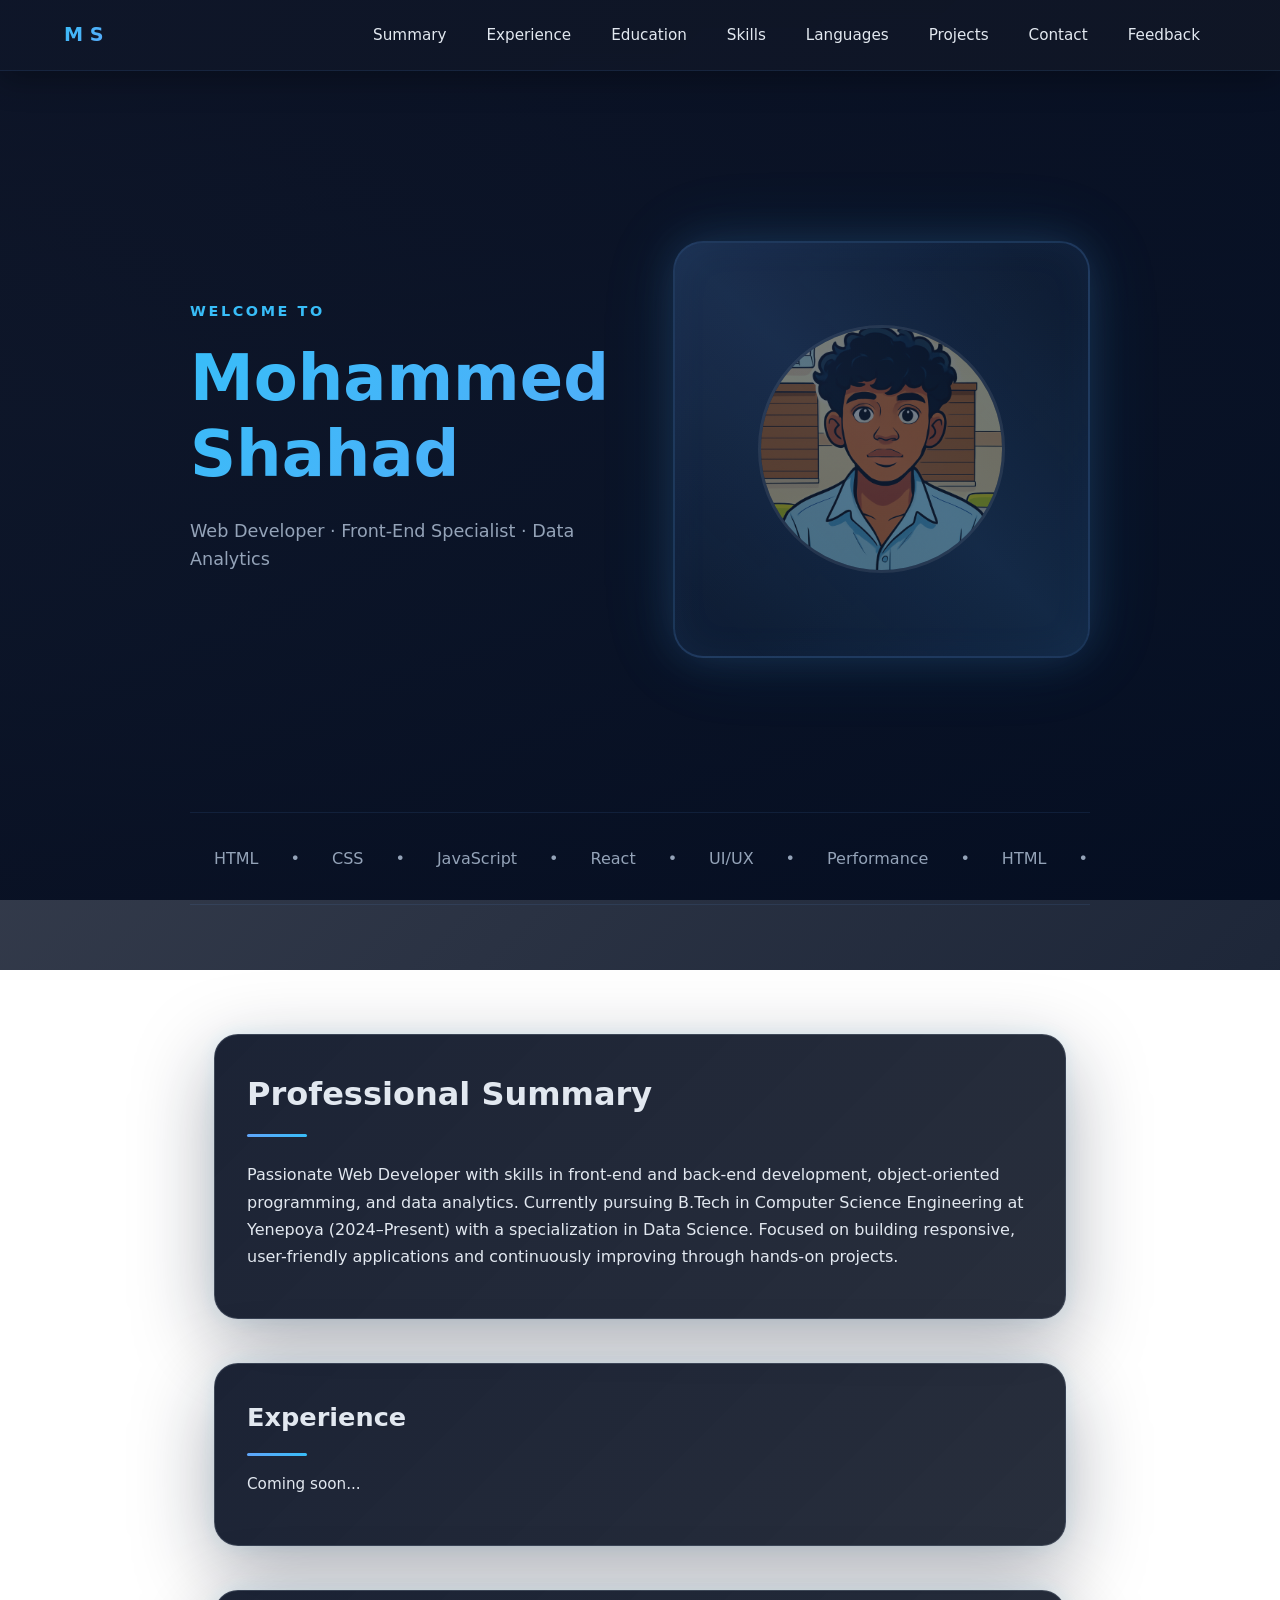
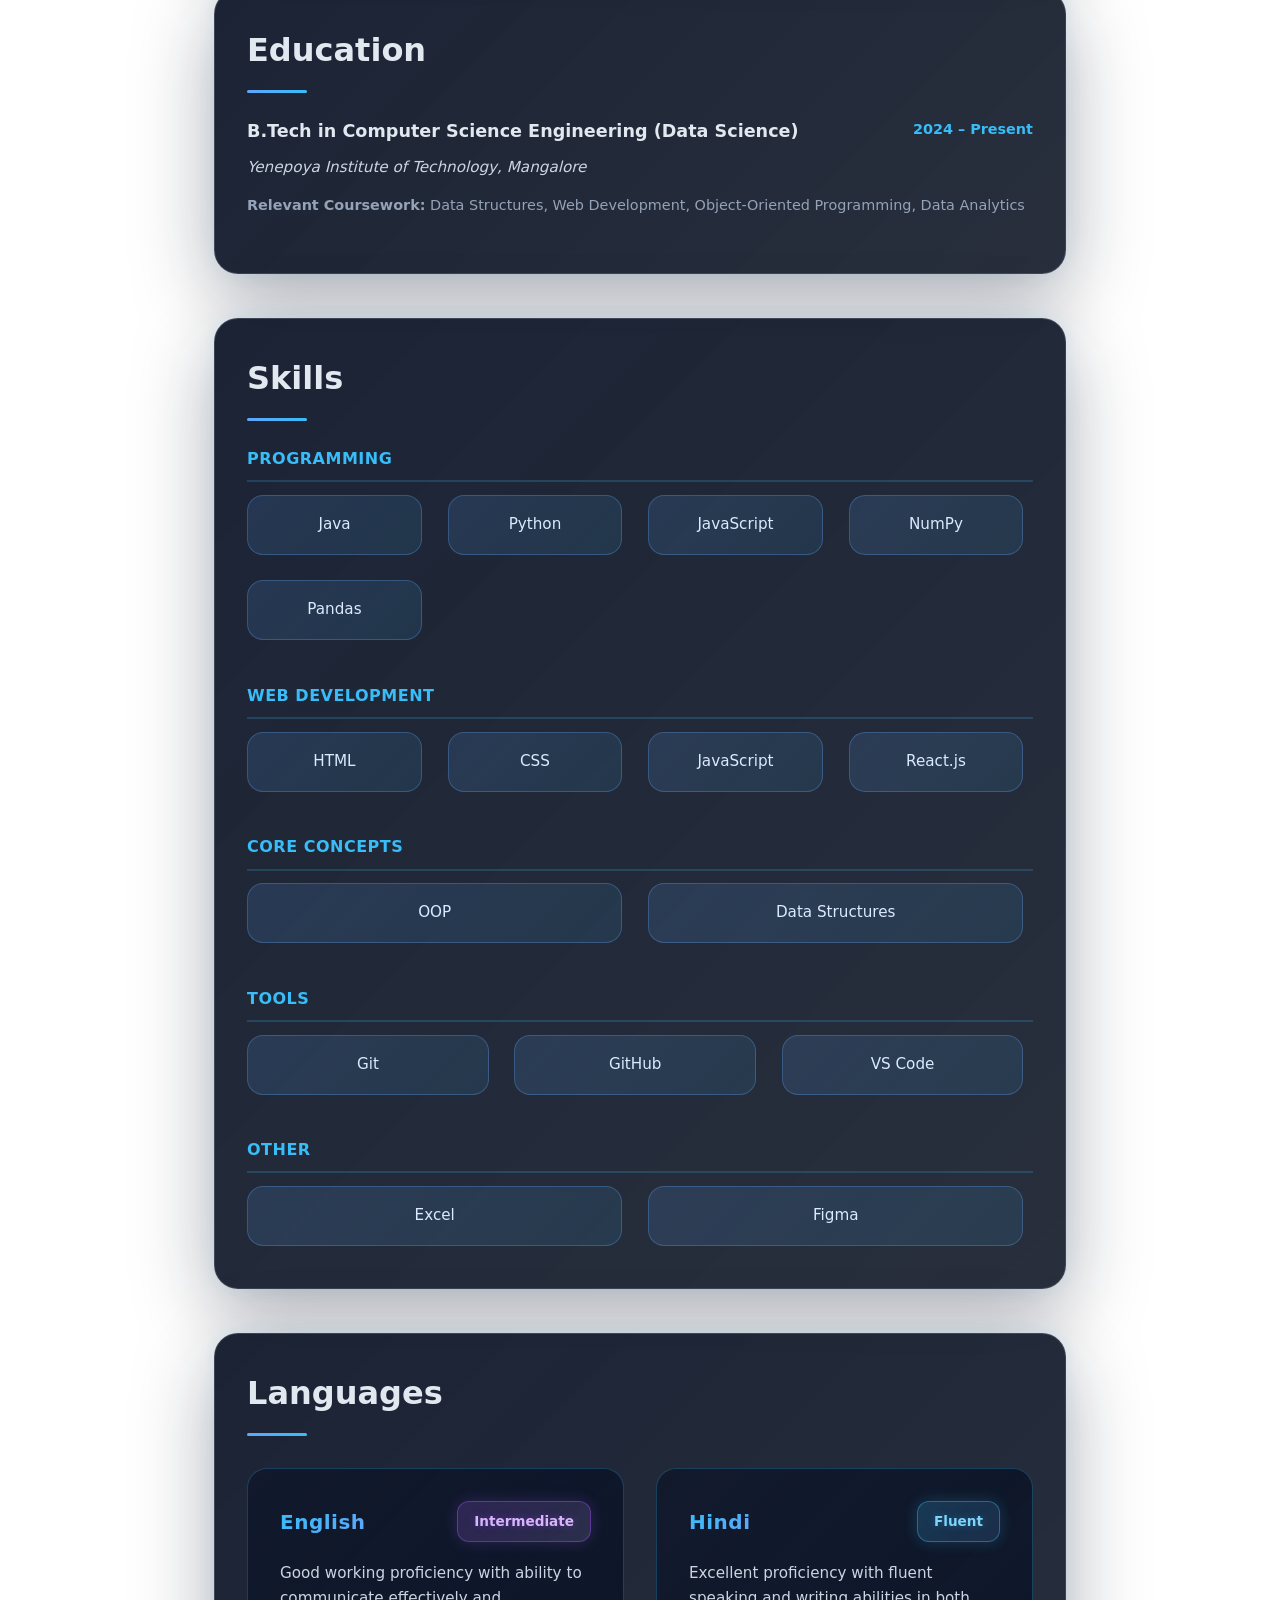
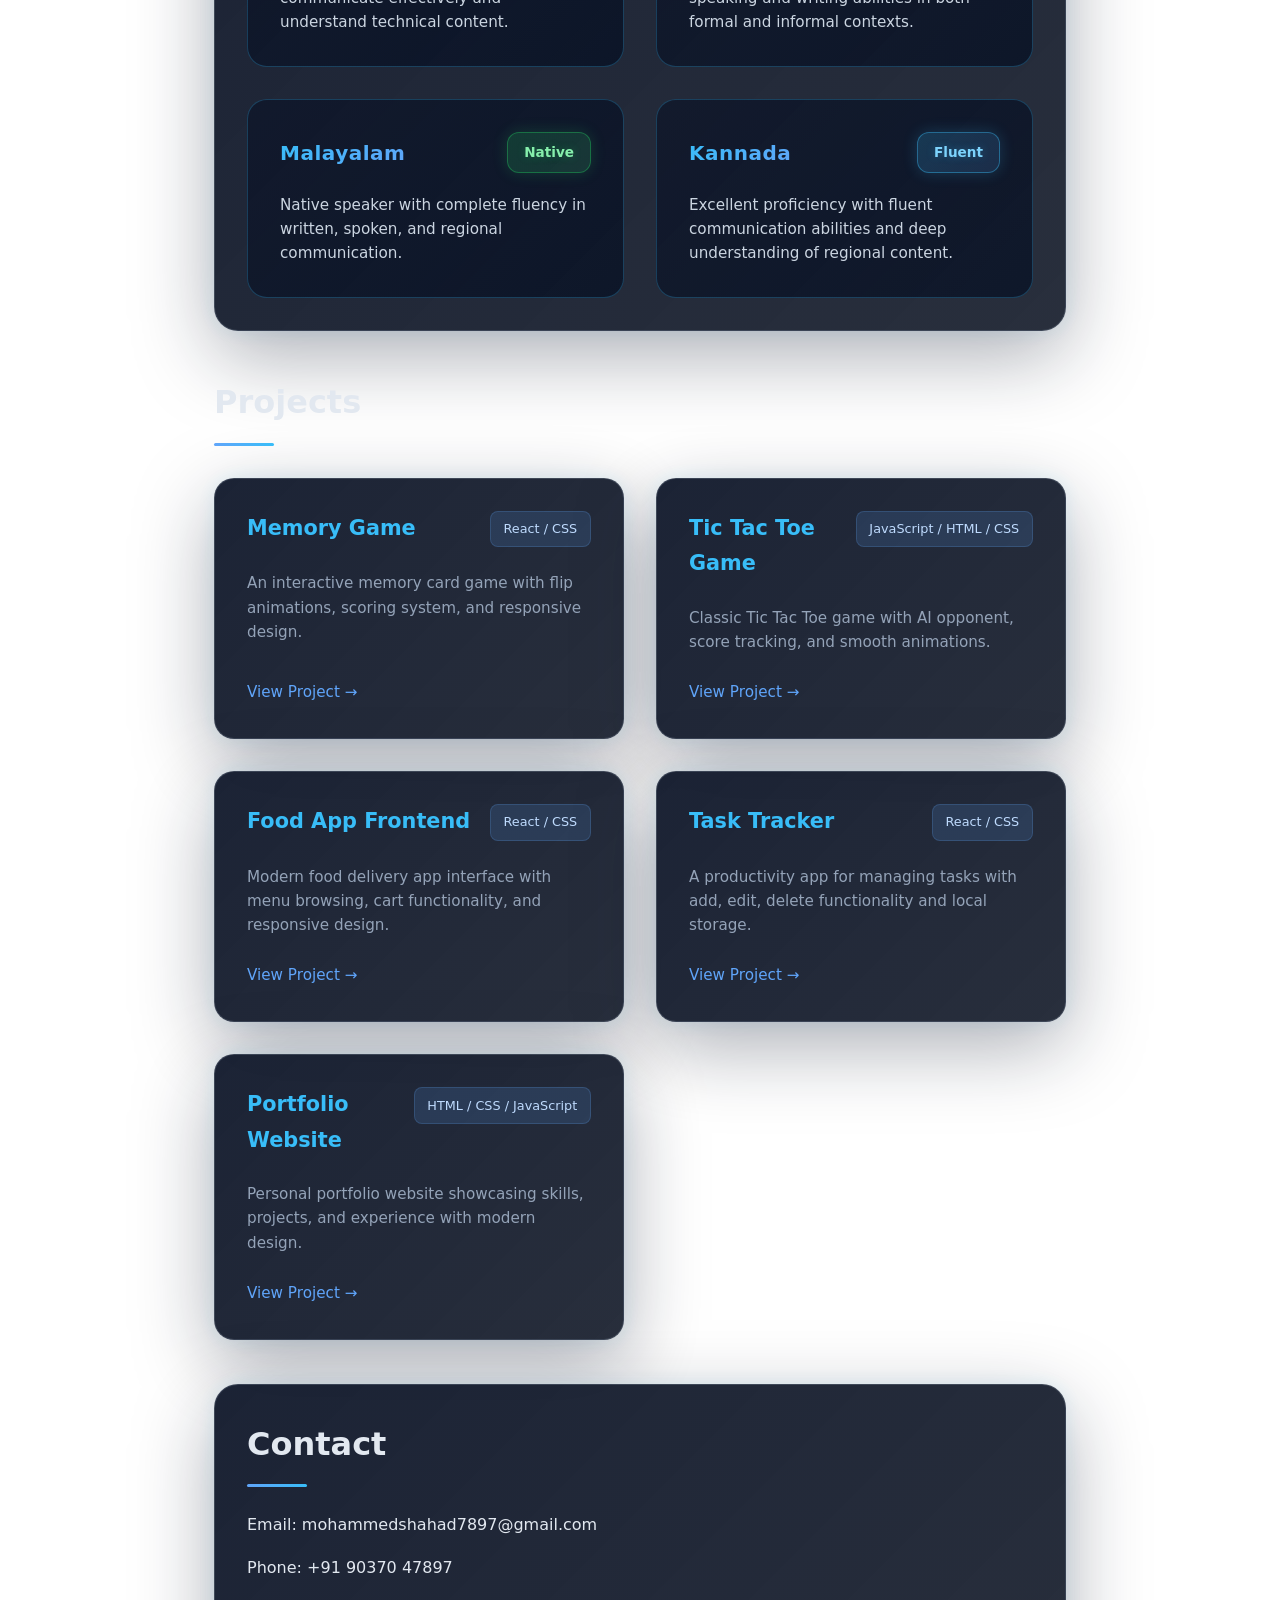
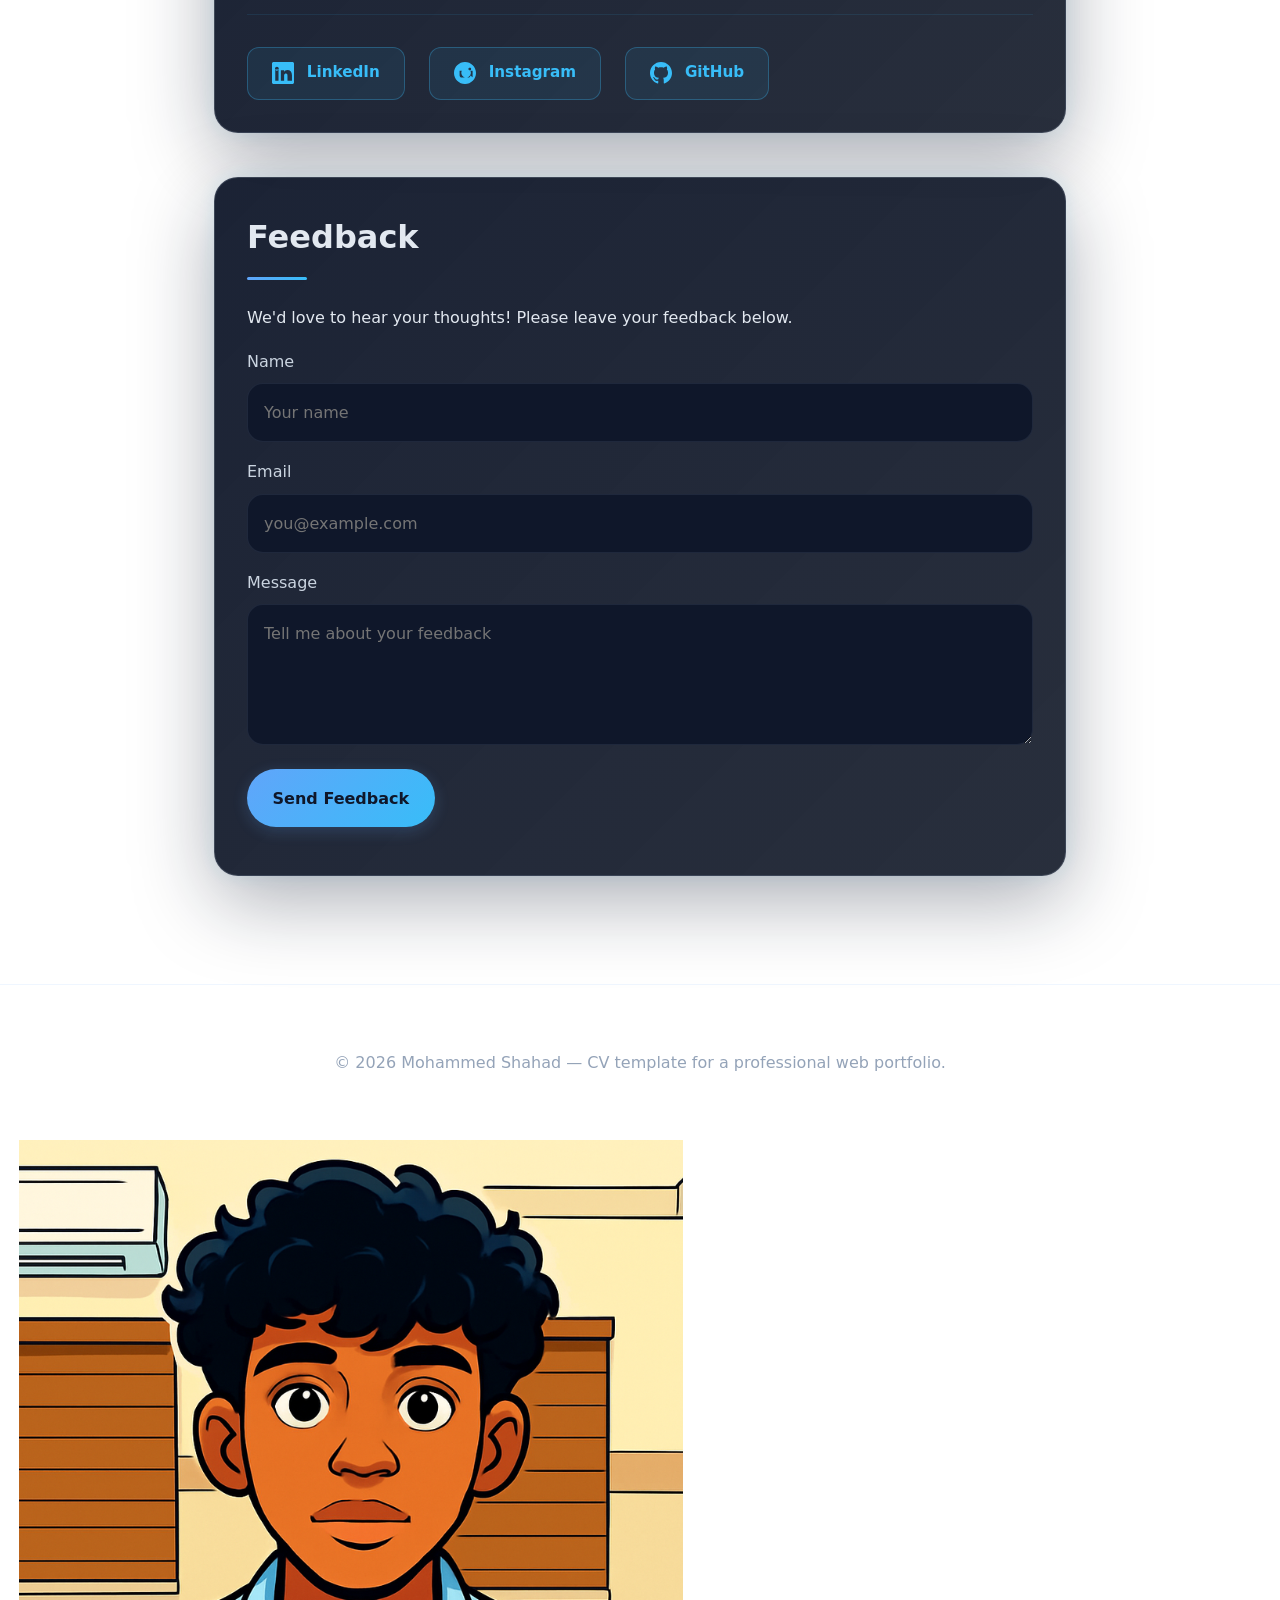
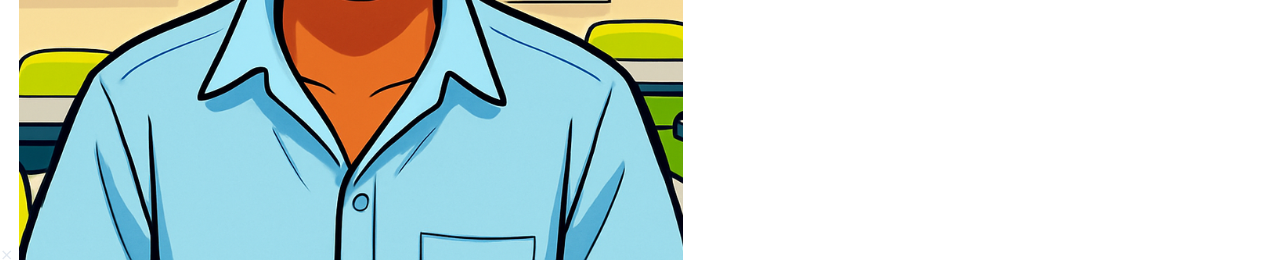
<file: index.html>
<!DOCTYPE html>
<html lang="en">
<head>
  <meta charset="UTF-8" />
  <meta name="viewport" content="width=device-width, initial-scale=1.0" />
  <title>Mohammed Shahad — Portfolio</title>
  <link rel="stylesheet" href="styles.css" />
  <script>
    // Redirect to cv.html immediately
    window.location.href = 'cv.html';
  </script>
</head>
<body>
  <!-- Minimal loading while redirecting -->
  <div style="display: flex; justify-content: center; align-items: center; height: 100vh; background: linear-gradient(135deg, #0f0f23, #1a1a2e); color: #dbeafe; font-family: 'Inter', sans-serif;">
    <div style="text-align: center;">
      <div style="width: 40px; height: 40px; border: 3px solid rgba(96, 165, 250, 0.3); border-top: 3px solid #60a5fa; border-radius: 50%; animation: spin 1s linear infinite; margin: 0 auto 20px;"></div>
      <p>Loading portfolio...</p>
    </div>
  </div>

  <style>
    @keyframes spin {
      0% { transform: rotate(0deg); }
      100% { transform: rotate(360deg); }
    }
  </style>
</body>
</html>
</file>
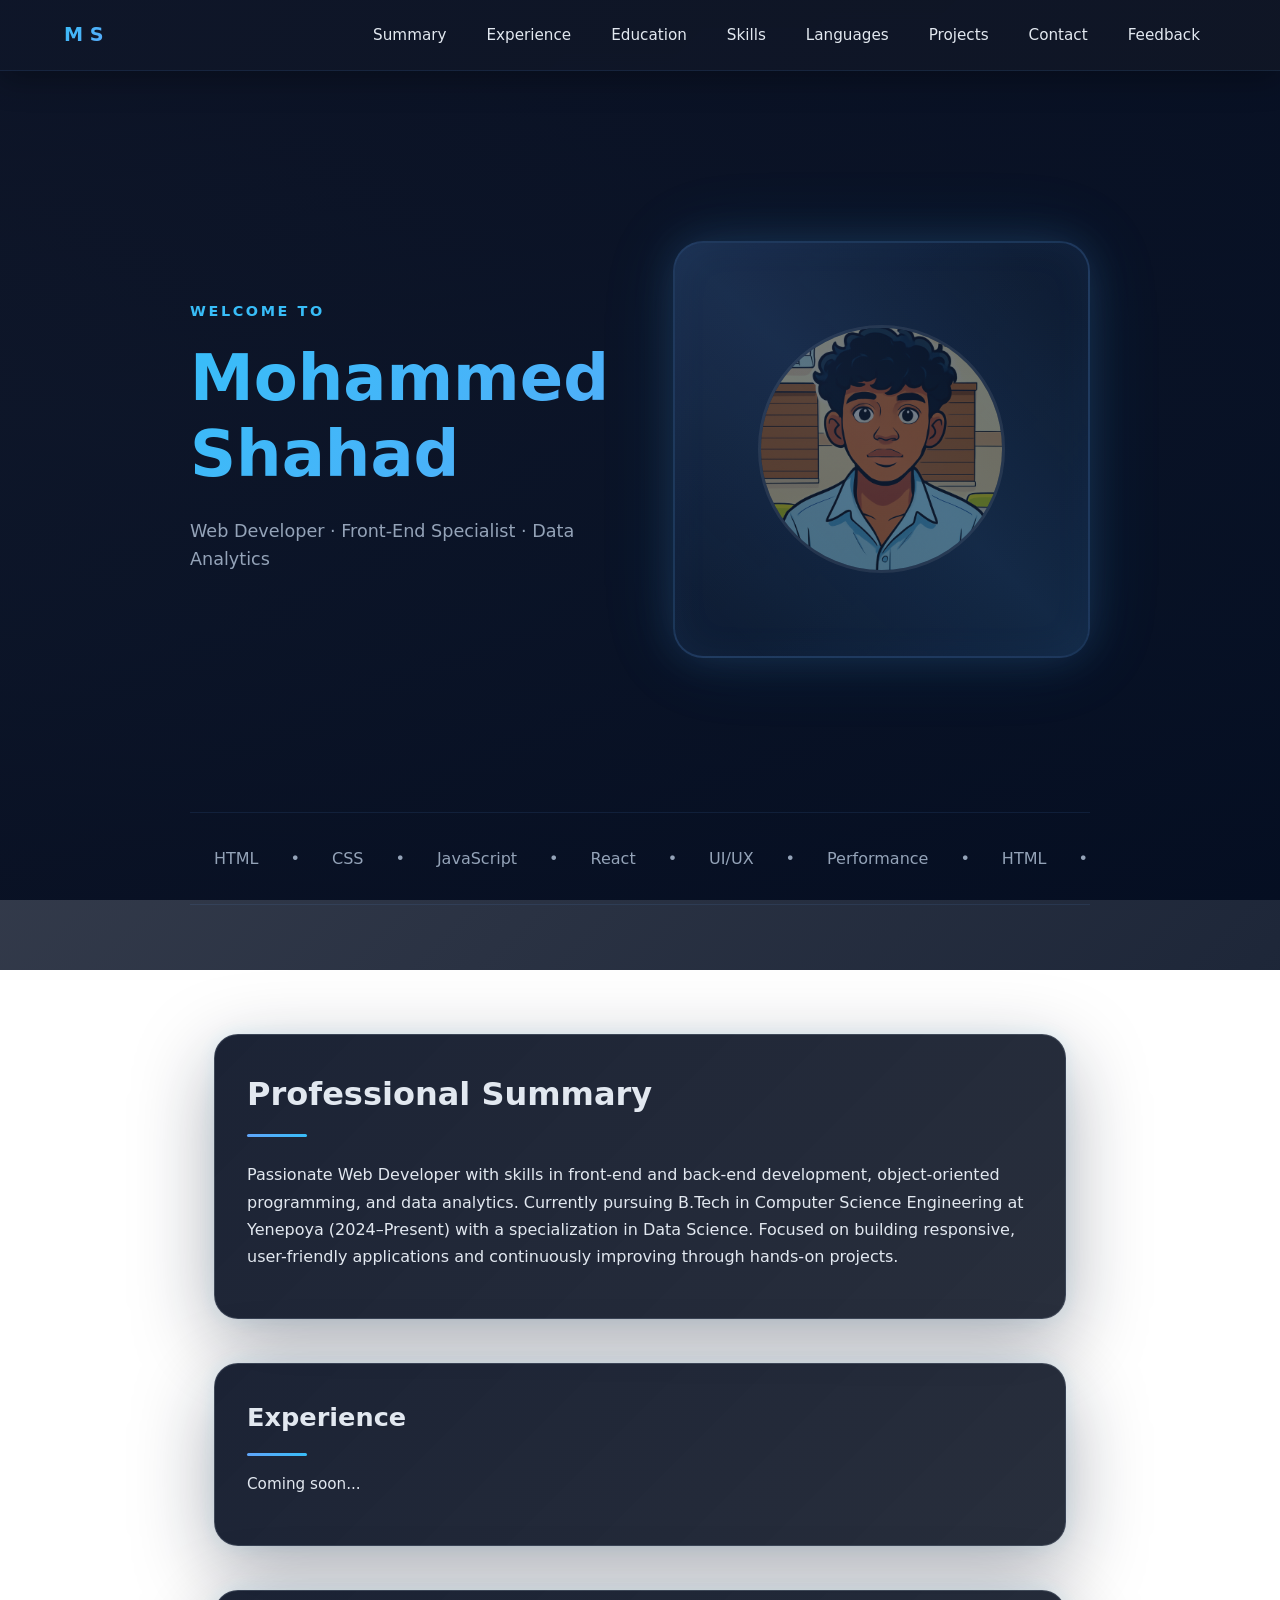
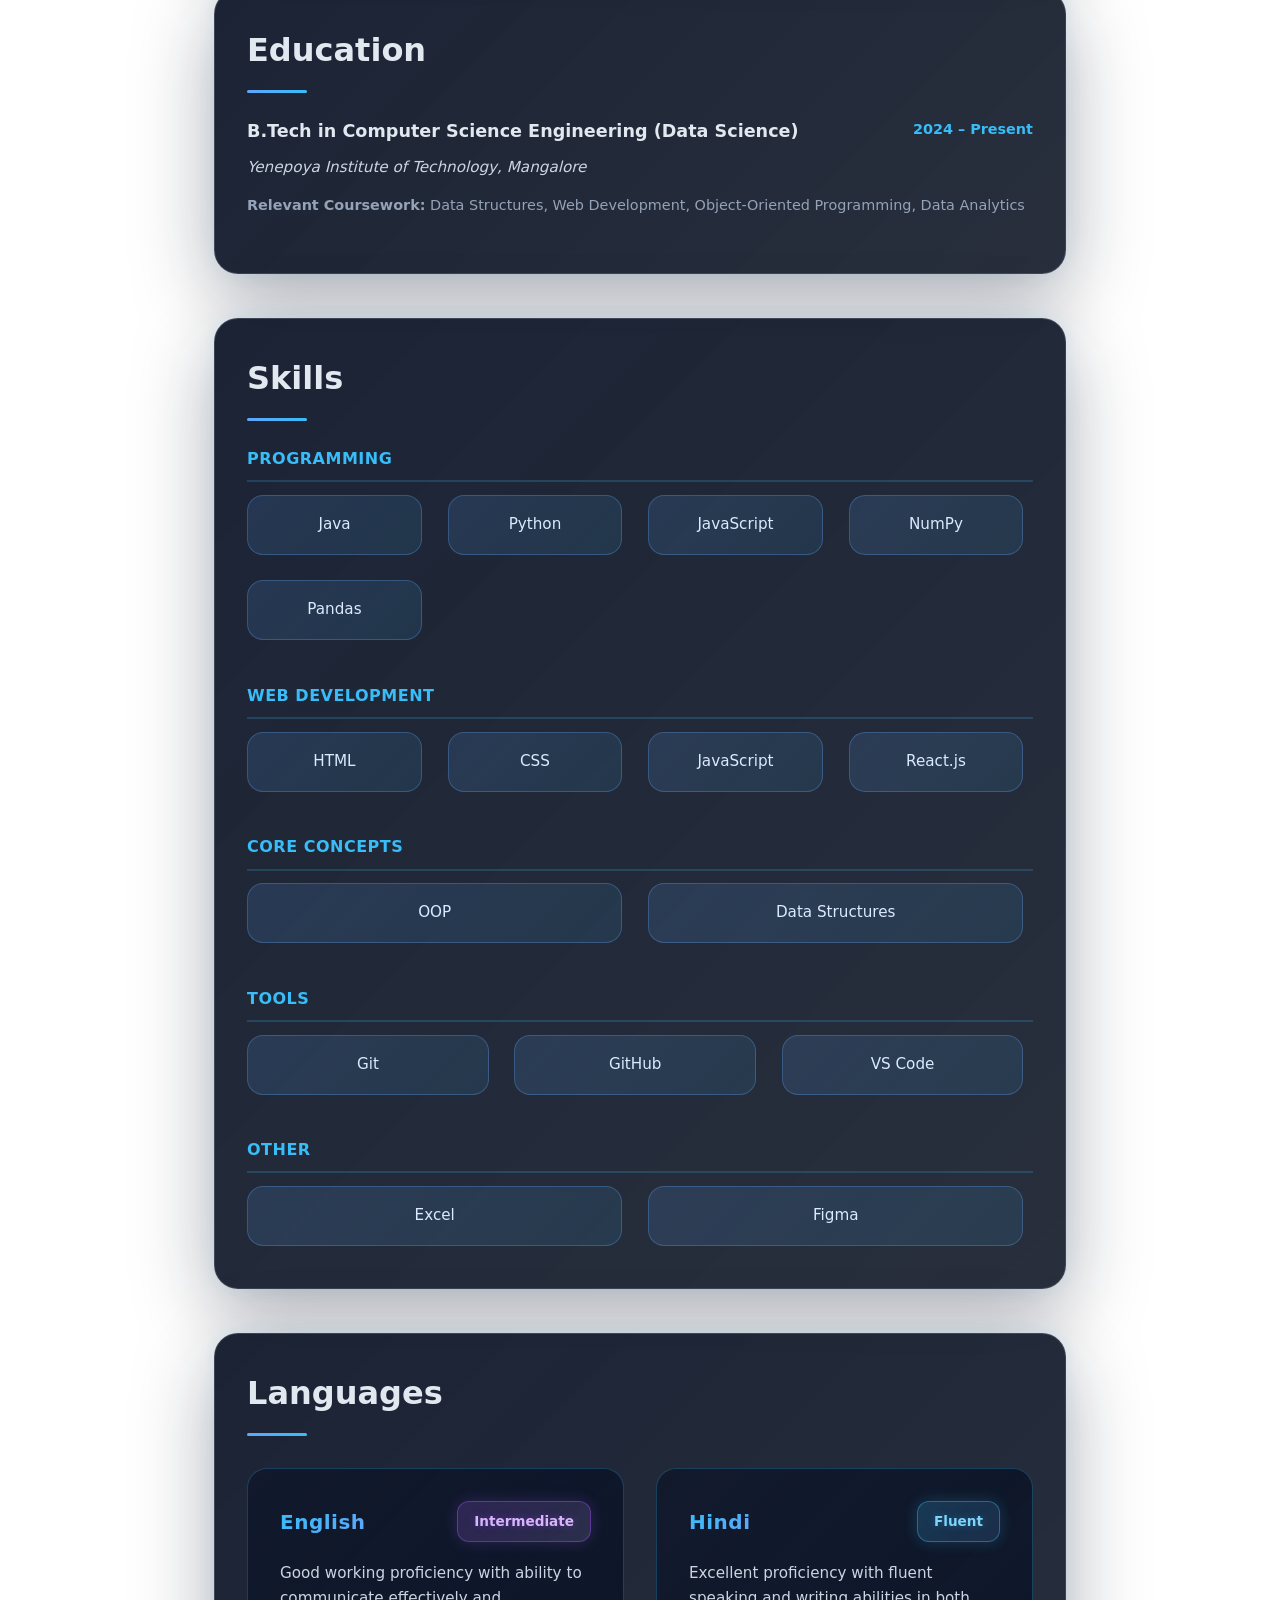
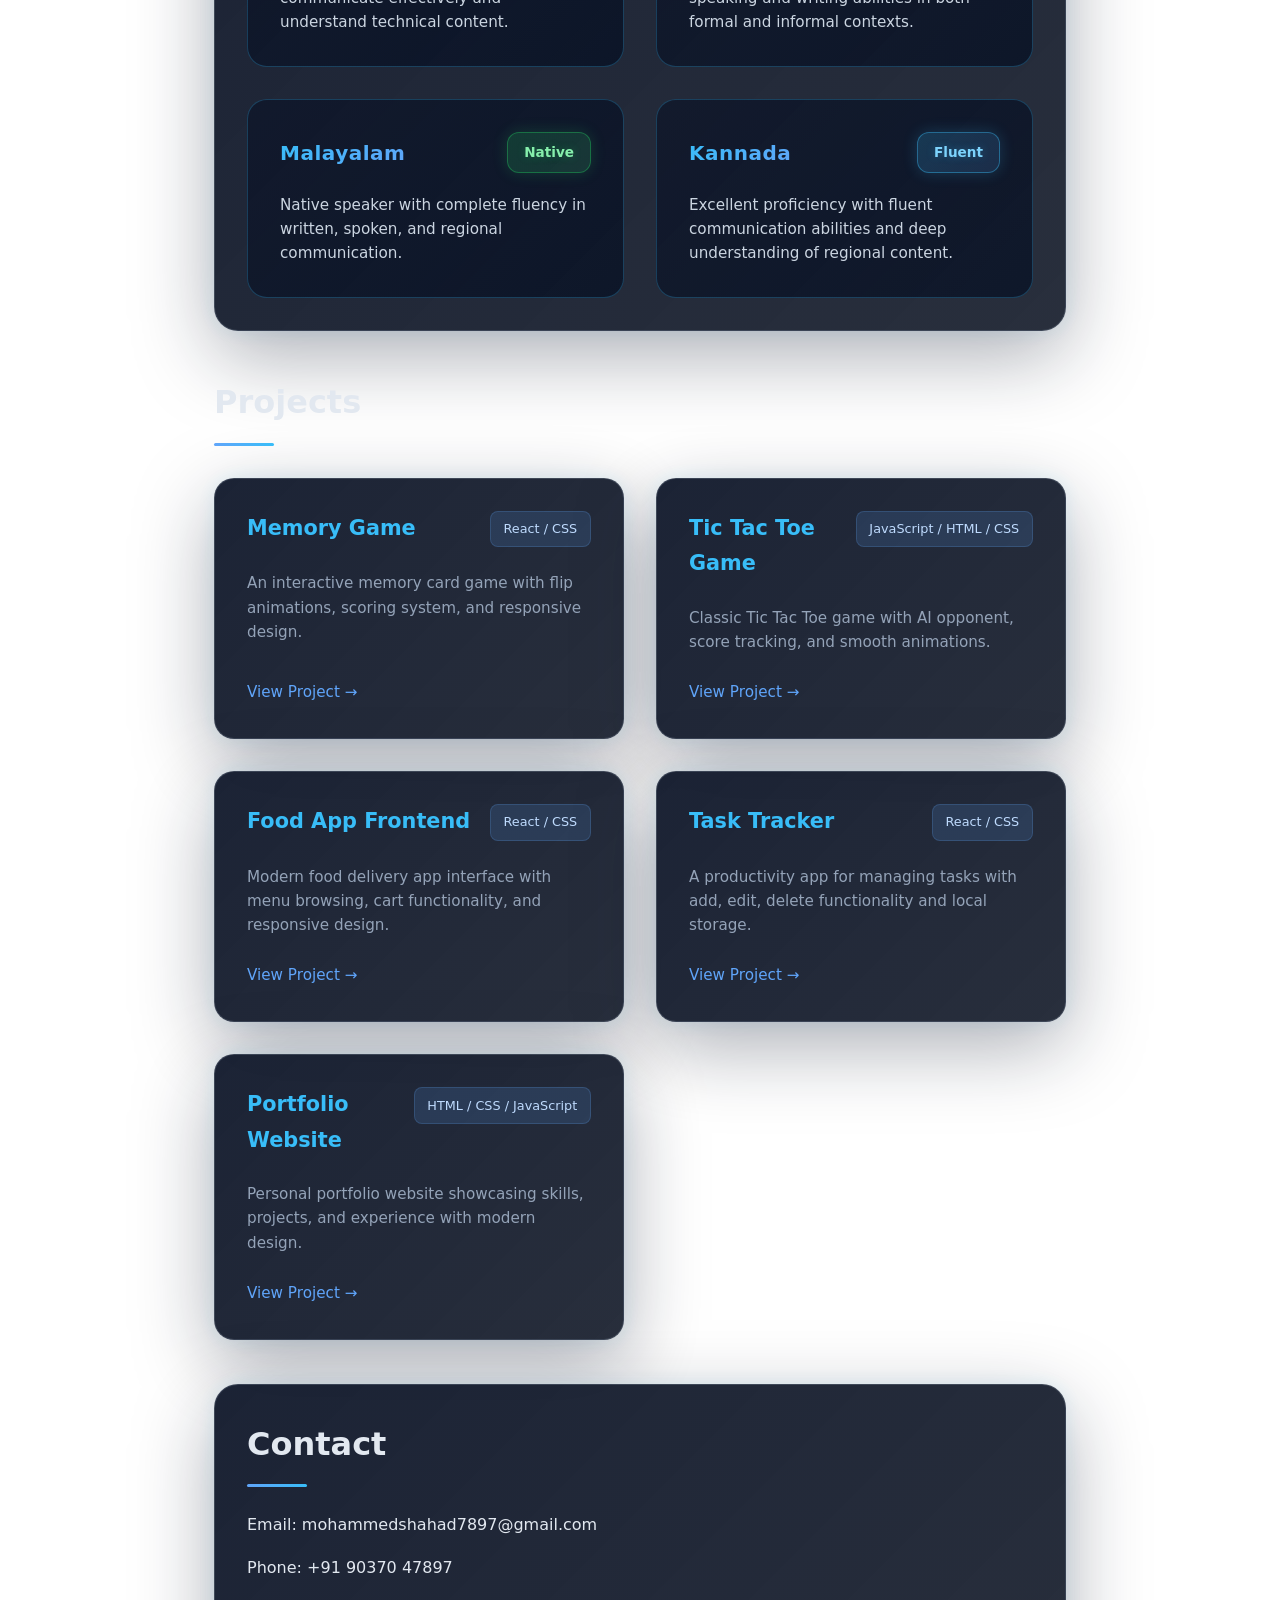
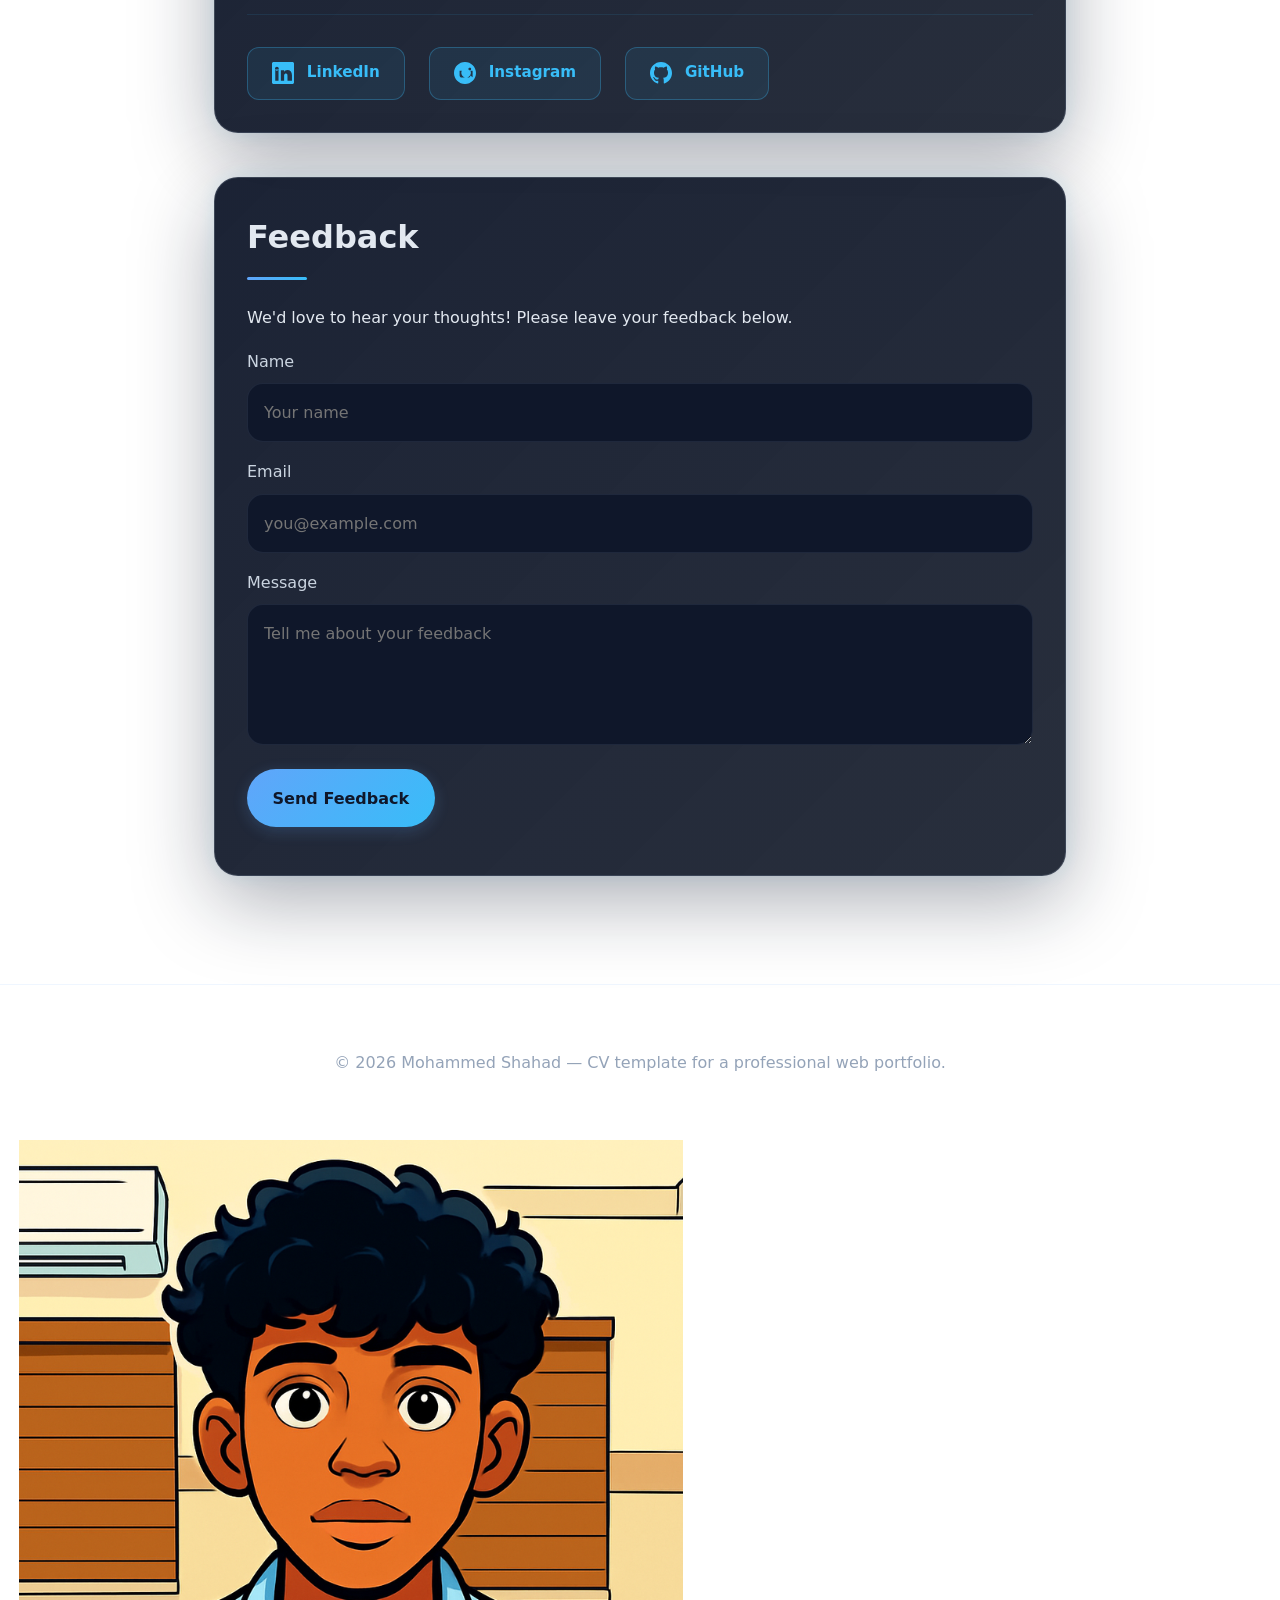
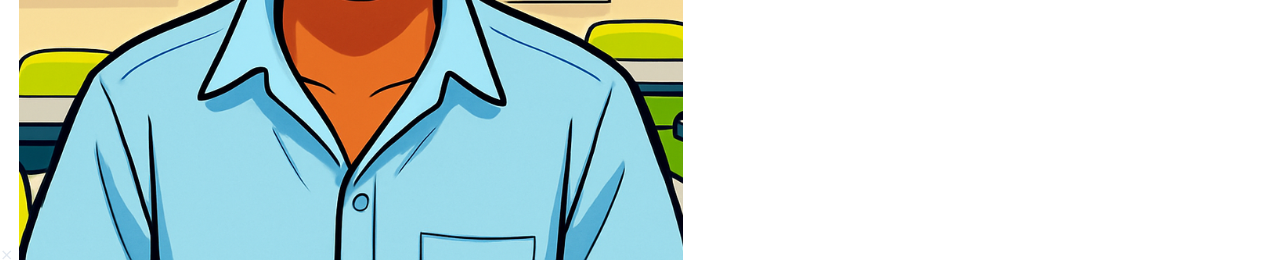
<file: cv.html>
<!DOCTYPE html>
<html lang="en">
<head>
  <meta charset="UTF-8" />
  <meta name="viewport" content="width=device-width, initial-scale=1.0" />
  <title>Mohammed Shahad — CV</title>
  <link rel="stylesheet" href="styles.css" />
</head>
<body>
  <!-- Navigation Bar -->
  <nav class="navbar">
    <div class="navbar-container">
      <div class="navbar-logo">M S</div>
      <button class="navbar-toggle" id="navbarToggle">
        <span></span>
        <span></span>
        <span></span>
      </button>
      <ul class="nav-menu" id="navMenu">
        <li><a href="#summary" class="nav-link">Summary</a></li>
        <li><a href="#experience" class="nav-link">Experience</a></li>
        <li><a href="#education" class="nav-link">Education</a></li>
        <li><a href="#skills" class="nav-link">Skills</a></li>
        <li><a href="#languages" class="nav-link">Languages</a></li>
        <li><a href="#projects" class="nav-link">Projects</a></li>
        <li><a href="#contact" class="nav-link">Contact</a></li>        
        <li><a href="#feedback" class="nav-link">Feedback</a></li>
      </ul>
    </div>
  </nav>

  <!-- Modern Loading Screen -->
  <div id="pageLoader" class="loader-container">
    <!-- Background animated elements -->
    <div class="loader-bg-gradient"></div>
    <div class="floating-shapes">
      <div class="shape shape-1"></div>
      <div class="shape shape-2"></div>
      <div class="shape shape-3"></div>
    </div>

    <!-- Main loader content split layout -->
    <div class="loader-content">
      <!-- Left Panel: Personal Info -->
      <div class="loader-info-panel">
        <div class="info-card">
          <div class="info-header">
            <h1 class="info-name">Mohammed Shahad</h1>
            <p class="info-tagline">Web Developer · Front-End Specialist · Data Analytics</p>
          </div>
          
          <div class="info-details">
            <div class="detail-item">
              <span class="detail-label">📱 Phone</span>
              <span class="detail-value">+91 90370 47897</span>
            </div>
            <div class="detail-item">
              <span class="detail-label">📧 Email</span>
              <span class="detail-value">mohammedshahad7897@gmail.com</span>
            </div>
          </div>

          
        </div>
      </div>

      <!-- Right Panel: Loader Animation -->
      <div class="loader-spinner-panel">
        <div class="spinner-container">
          <div class="circular-spinner">
            <svg class="spinner-svg" viewBox="0 0 100 100" xmlns="http://www.w3.org/2000/svg">
              <circle class="spinner-circle" cx="50" cy="50" r="45" />
            </svg>
          </div>
          <div class="spinner-dot"></div>
        </div>

        <p class="loader-text">Loading portfolio...</p>

        <!-- Progress bar -->
        <div class="progress-wrapper">
          <div class="progress-bar">
            <div class="progress-fill"></div>
          </div>
          <p class="progress-text"><span class="progress-number">0</span>%</p>
        </div>
      </div>
    </div>
  </div>

  <header class="hero">
    <div class="hero-wrapper">
      <div class="hero-container">
        <!-- Left Column: Text Content -->
        <div class="hero-left">
          <div class="hero-content">
            <p class="eyebrow slide-in-left">Welcome to</p>
            <h1 class="slide-in-left" style="animation-delay: 0.1s;">Mohammed Shahad</h1>
            <p class="subtitle slide-in-left" style="animation-delay: 0.2s;">Web Developer · Front-End Specialist · Data Analytics </p>

          </div>
        </div>

        <!-- Right Column: Profile Image -->
        <div class="hero-right">
          <div class="profile-image-container fade-in-right" style="animation-delay: 0.2s;">
            <div class="profile-image">
              <!-- Cartoon Profile Picture -->
              <img src="img/me.png" alt="Cartoon Avatar" class="profile-icon">
            </div>
          </div>
        </div>
      </div>

      <!-- Scrolling Skills Bar -->
      <div class="scrolling-bar">
        <div class="scrolling-content">
          <span>HTML</span>
          <span>•</span>
          <span>CSS</span>
          <span>•</span>
          <span>JavaScript</span>
          <span>•</span>
          <span>React</span>
          <span>•</span>
          <span>UI/UX</span>
          <span>•</span>
          <span>Performance</span>
          <span>•</span>
          <span>HTML</span>
          <span>•</span>
          <span>CSS</span>
          <span>•</span>
          <span>JavaScript</span>
          <span>•</span>
          <span>React</span>
          <span>•</span>
          <span>UI/UX</span>
          <span>•</span>
          <span>Performance</span>
        </div>
      </div>
    </div>
  </header>

  <main>
    <section id="summary" class="section card">
      <h2>Professional Summary</h2>
      <p>Passionate Web Developer with skills in front-end and back-end development, object-oriented programming, and data analytics. Currently pursuing B.Tech in Computer Science Engineering at Yenepoya (2024–Present) with a specialization in Data Science. Focused on building responsive, user-friendly applications and continuously improving through hands-on projects.</p>
    </section>

    <section id="experience" class="section card experience-section">
      <h2>Experience</h2>
      <p class="muted">Coming soon...</p>
    </section>

    <section id="education" class="section card">
      <h2>Education</h2>
      <div class="education-item">
        <div class="education-header">
          <h3>B.Tech in Computer Science Engineering (Data Science)</h3>
          <p class="education-period">2024 – Present</p>
        </div>
        <p class="education-institution">Yenepoya Institute of Technology, Mangalore</p>
        <p class="education-coursework"><strong>Relevant Coursework:</strong> Data Structures, Web Development, Object-Oriented Programming, Data Analytics</p>
      </div>
    </section>

    <section id="skills" class="section card">
      <h2>Skills</h2>
      <div class="skills-container">
        <div class="skill-category">
          <h3 class="skill-category-title">Programming</h3>
          <div class="skills-grid">
            <span class="skill-tag java">
              Java
            </span>
            <span class="skill-tag python">
              Python
            </span>
            <span class="skill-tag javascript">
              JavaScript
            </span>
            <span class="skill-tag numpy">
              NumPy
            </span>
            <span class="skill-tag pandas">
              Pandas
            </span>
          </div>
        </div>

        <div class="skill-category">
          <h3 class="skill-category-title">Web Development</h3>
          <div class="skills-grid">
            <span class="skill-tag html">
              HTML
            </span>
            <span class="skill-tag css">
              CSS
            </span>
            <span class="skill-tag js">
              JavaScript
            </span>
            <span class="skill-tag react">
              React.js
            </span>
          </div>
        </div>

        <div class="skill-category">
          <h3 class="skill-category-title">Core Concepts</h3>
          <div class="skills-grid">
            <span class="skill-tag concept">
              OOP
            </span>
            <span class="skill-tag concept">
              Data Structures
            </span>
          </div>
        </div>

        <div class="skill-category">
          <h3 class="skill-category-title">Tools</h3>
          <div class="skills-grid">
            <span class="skill-tag git">
              Git
            </span>
            <span class="skill-tag github">
              GitHub
            </span>
            <span class="skill-tag vscode">
              VS Code
            </span>
          </div>
        </div>

        <div class="skill-category">
          <h3 class="skill-category-title">Other</h3>
          <div class="skills-grid">
            <span class="skill-tag excel">
              Excel
            </span>
            <span class="skill-tag figma">
              Figma
            </span>
          </div>
        </div>
      </div>
    </section>

    <section id="languages" class="section card">      <h2>Languages</h2>
      <div class="languages-grid">
        <div class="language-card">
          <div class="language-header">
            <h3>English</h3>
            <div class="proficiency-badge intermediate">Intermediate</div>
          </div>
          <p>Good working proficiency with ability to communicate effectively and understand technical content.</p>
        </div>
        <div class="language-card">
          <div class="language-header">
            <h3>Hindi</h3>
            <div class="proficiency-badge fluent">Fluent</div>
          </div>
          <p>Excellent proficiency with fluent speaking and writing abilities in both formal and informal contexts.</p>
        </div>
        <div class="language-card">
          <div class="language-header">
            <h3>Malayalam</h3>
            <div class="proficiency-badge native">Native</div>
          </div>
          <p>Native speaker with complete fluency in written, spoken, and regional communication.</p>
        </div>
        <div class="language-card">
          <div class="language-header">
            <h3>Kannada</h3>
            <div class="proficiency-badge fluent">Fluent</div>
          </div>
          <p>Excellent proficiency with fluent communication abilities and deep understanding of regional content.</p>
        </div>
      </div>
    </section>

    <section class="section" id="projects">
      <h2 style="margin-left: 0;">Projects</h2>
      <div class="projects-grid">
        <article class="project-card">
          <div class="project-header">
            <h3>Memory Game</h3>
            <span class="project-tag">React / CSS</span>
          </div>
          <p class="project-description">An interactive memory card game with flip animations, scoring system, and responsive design.</p>
          <div class="project-footer">
            <a href="https://memory-game-s.netlify.app/" class="project-link" target="_blank">View Project →</a>
          </div>
        </article>

        <article class="project-card">
          <div class="project-header">
            <h3>Tic Tac Toe Game</h3>
            <span class="project-tag">JavaScript / HTML / CSS</span>
          </div>
          <p class="project-description">Classic Tic Tac Toe game with AI opponent, score tracking, and smooth animations.</p>
          <div class="project-footer">
            <a href="https://golden-moxie-11427e.netlify.app/" class="project-link" target="_blank">View Project →</a>
          </div>
        </article>

        <article class="project-card">
          <div class="project-header">
            <h3>Food App Frontend</h3>
            <span class="project-tag">React / CSS</span>
          </div>
          <p class="project-description">Modern food delivery app interface with menu browsing, cart functionality, and responsive design.</p>
          <div class="project-footer">
            <a href="https://food-app-frontend-my.netlify.app/" class="project-link" target="_blank">View Project →</a>
          </div>
        </article>

        <article class="project-card">
          <div class="project-header">
            <h3>Task Tracker</h3>
            <span class="project-tag">React / CSS</span>
          </div>
          <p class="project-description">A productivity app for managing tasks with add, edit, delete functionality and local storage.</p>
          <div class="project-footer">
            <a href="https://task-tracker-shahad.netlify.app/" class="project-link" target="_blank">View Project →</a>
          </div>
        </article>

        <article class="project-card">
          <div class="project-header">
            <h3>Portfolio Website</h3>
            <span class="project-tag">HTML / CSS / JavaScript</span>
          </div>
          <p class="project-description">Personal portfolio website showcasing skills, projects, and experience with modern design.</p>
          <div class="project-footer">
            <a href="https://my-cv-c3b93d.netlify.app/cv" class="project-link" target="_blank">View Project →</a>
          </div>
        </article>
      </div>
    </section>

    <section class="section card" id="contact">
      <h2>Contact</h2>
      <p>Email: mohammedshahad7897@gmail.com</p>
      <p>Phone: +91 90370 47897</p>
      
      <!-- Social Media Links -->
      <div class="contact-social-icons">
        <a href="https://www.linkedin.com/in/mohammed-shahad-ba1b7230b" class="contact-social-link linkedin-link" title="LinkedIn" target="_blank">
          <svg width="24" height="24" viewBox="0 0 24 24" fill="currentColor">
            <path d="M20.447 20.452h-3.554v-5.569c0-1.328-.475-2.236-1.667-2.236-1.009 0-1.61.678-1.873 1.341-.096.23-.12.552-.12.874v5.59h-3.557v-11.339h3.557v1.561h.05c.495-.747 1.636-1.846 3.659-1.846 2.767 0 4.834 1.808 4.834 5.694v5.93zM5.337 9.433c-1.144 0-2.063-.931-2.063-2.065 0-1.138.92-2.063 2.063-2.063 1.14 0 2.064.925 2.064 2.063 0 1.134-.925 2.065-2.064 2.065zm1.782 11.019H3.555V8.113h3.564v12.339zM22.225 0H1.771C.792 0 0 .774 0 1.729v20.542C0 23.227.792 24 1.771 24h20.451C23.2 24 24 23.227 24 22.271V1.729C24 .774 23.2 0 22.225 0z"/>
          </svg>
          LinkedIn
        </a>
        <a href="https://instagram.com/mohd_shahad_" class="contact-social-link instagram-link" title="Instagram" target="_blank">
          <svg width="24" height="24" viewBox="0 0 24 24" fill="currentColor">
            <path d="M12 0C5.373 0 0 5.373 0 12s5.373 12 12 12 12-5.373 12-12S18.627 0 12 0zm5.894 6.227c.4 0 .727.327.727.727v1.333c0 .4-.327.727-.727.727h-1.333c-.4 0-.727-.327-.727-.727V6.954c0-.4.327-.727.727-.727h1.333zm0 8.4c0 1.306-1.067 2.373-2.373 2.373h-7.042c-1.306 0-2.373-1.067-2.373-2.373V9.6h2.373c-.307.666-.48 1.4-.48 2.173 0 2.88 2.32 5.2 5.2 5.2s5.2-2.32 5.2-5.2c0-.774-.173-1.507-.48-2.173h2.373v7.027zm-5.2 0c1.84 0 3.333-1.493 3.333-3.333S13.84 8.96 12 8.96s-3.333 1.493-3.333 3.333 1.493 3.333 3.333 3.333z"/>
          </svg>
          Instagram
        </a>
        <a href="https://github.com/MohammedShahad7" class="contact-social-link github-link" title="GitHub" target="_blank">
          <svg width="24" height="24" viewBox="0 0 24 24" fill="currentColor">
            <path d="M12 0c-6.626 0-12 5.373-12 12 0 5.302 3.438 9.8 8.207 11.387.599.111.793-.261.793-.577v-2.234c-3.338.726-4.033-1.416-4.033-1.416-.546-1.387-1.333-1.756-1.333-1.756-1.089-.745.083-.729.083-.729 1.205.084 1.839 1.237 1.839 1.237 1.07 1.834 2.807 1.304 3.492.997.107-.775.418-1.305.762-1.604-2.665-.305-5.467-1.334-5.467-5.931 0-1.311.469-2.381 1.236-3.221-.124-.303-.535-1.524.117-3.176 0 0 1.008-.322 3.301 1.23.957-.266 1.983-.399 3.003-.404 1.02.005 2.047.138 3.006.404 2.291-1.552 3.297-1.23 3.297-1.23.653 1.653.242 2.874.118 3.176.77.84 1.235 1.911 1.235 3.221 0 4.609-2.807 5.624-5.479 5.921.43.372.823 1.102.823 2.222v 3.293c0 .319.192.694.801.576 4.765-1.589 8.199-6.086 8.199-11.386 0-6.627-5.373-12-12-12z"/>
          </svg>
          GitHub
        </a>
      </div>
    </section>

    <section id="feedback" class="section card feedback-section">
      <h2>Feedback</h2>
      <p>We'd love to hear your thoughts! Please leave your feedback below.</p>
      <form id="feedback-form">
        <label>
          Name
          <input type="text" name="name" placeholder="Your name" required />
        </label>
        <label>
          Email
          <input type="email" name="email" placeholder="you@example.com" required />
        </label>
        <label>
          Message
          <textarea name="message" rows="4" placeholder="Tell me about your feedback" required></textarea>
        </label>
        <button type="submit" class="btn btn-primary">Send Feedback</button>
      </form>
      <div id="feedback-status" class="status-message"></div>
    </section>
  </main>

  <footer>
    <p>© 2026 Mohammed Shahad — CV template for a professional web portfolio.</p>
  </footer>

  <script src="feedback-storage.js"></script>
  <script src="script.js"></script>

  <!-- Profile Picture Modal -->
  <div id="profileModal" class="modal">
    <div class="modal-content">
      <span class="close">&times;</span>
      <img src="img/me.png" alt="Profile Picture" class="modal-image">
    </div>
  </div>
</body>
</html>
</file>
<file: styles.css>
html {
  scroll-behavior: smooth;
  scroll-padding-top: 90px;
}
:root {
  --bg: #0f172a;
  --surface: #111827;
  --text: #e2e8f0;
  --muted: #94a3b8;
  --primary: #60a5fa;
  --primary-dark: #2563eb;
  --accent: #38bdf8;
  --success: #10b981;
  --border: rgba(148, 163, 184, 0.24);
  --shadow: 0 24px 80px rgba(15, 23, 42, 0.35);
  --glow: 0 0 30px rgba(96, 165, 250, 0.2);
}

* {
  box-sizing: border-box;
}

/* ===== NAVIGATION BAR ===== */

.navbar {
  position: fixed;
  top: 0;
  left: 0;
  width: 100%;
  background: linear-gradient(135deg, rgba(15, 23, 42, 0.95), rgba(17, 24, 39, 0.9));
  backdrop-filter: blur(10px);
  border-bottom: 1px solid rgba(96, 165, 250, 0.1);
  z-index: 1000;
  box-shadow: 0 8px 32px rgba(0, 0, 0, 0.3);
}

.navbar-container {
  max-width: 1200px;
  margin: 0 auto;
  padding: 0 1.5rem;
  display: flex;
  align-items: center;
  justify-content: space-between;
  height: 70px;
}

.navbar-logo {
  font-size: 1.2rem;
  white-space: nowrap;
  overflow: hidden;
  text-overflow: ellipsis;
  max-width: 200px;
  font-weight: 700;
  background: linear-gradient(135deg, var(--accent), var(--primary));
  -webkit-background-clip: text;
  -webkit-text-fill-color: transparent;
  background-clip: text;
  cursor: pointer;
  min-width: 50px;
}

.nav-menu {
  display: flex;
  list-style: none;
  gap: 0.5rem;
  margin: 0;
  padding: 0;
  align-items: center;
}

.nav-link {
  color: var(--text);
  text-decoration: none;
  font-weight: 500;
  padding: 0.75rem 1rem;
  border-radius: 8px;
  transition: all 0.3s ease;
  position: relative;
  font-size: 0.95rem;
}

.nav-link::before {
  content: '';
  position: absolute;
  bottom: 0;
  left: 0;
  width: 0;
  height: 2px;
  background: linear-gradient(90deg, var(--accent), var(--primary));
  transition: width 0.3s ease;
}

.nav-link:hover {
  color: var(--accent);
  background: rgba(56, 189, 248, 0.1);
}

.nav-link:hover::before {
  width: 100%;
}

.navbar-toggle {
  display: none;
  flex-direction: column;
  background: none;
  border: none;
  cursor: pointer;
  gap: 6px;
  padding: 0;
}

.navbar-toggle span {
  width: 25px;
  height: 3px;
  background: var(--accent);
  border-radius: 2px;
  transition: all 0.3s ease;
}

.navbar-toggle.active span:nth-child(1) {
  transform: rotate(45deg) translate(10px, 10px);
}

.navbar-toggle.active span:nth-child(2) {
  opacity: 0;
}

.navbar-toggle.active span:nth-child(3) {
  transform: rotate(-45deg) translate(7px, -7px);
}

/* Adjust body padding for fixed navbar */
body {
  padding-top: 70px;
}

@media (max-width: 768px) {
  .navbar-container {
    height: 60px;
  }

  .navbar-toggle {
    display: flex;
  }

  .nav-menu {
    position: absolute;
    top: 60px;
    left: 0;
    width: 100%;
    flex-direction: column;
    background: linear-gradient(135deg, rgba(15, 23, 42, 0.98), rgba(17, 24, 39, 0.95));
    gap: 0;
    max-height: 0;
    overflow: hidden;
    transition: max-height 0.3s ease;
    border-top: 1px solid rgba(96, 165, 250, 0.1);
  }

  .nav-menu.active {
    max-height: 400px;
  }

  .nav-link {
    width: 100%;
    padding: 1rem;
    border-radius: 0;
    border-bottom: 1px solid rgba(96, 165, 250, 0.05);
  }

  .nav-link::before {
    display: none;
  }

  .nav-link:hover {
    background: rgba(56, 189, 248, 0.15);
    border-left: 3px solid var(--accent);
    padding-left: calc(1rem - 3px);
  }
}

/* ===== MODERN LOADING SCREEN ===== */

.loader-container {
  position: fixed;
  top: 0;
  left: 0;
  width: 100%;
  height: 100%;
  background: linear-gradient(135deg, #020617 0%, #0f172a 30%, #1a1a3e 60%, #0f172a 100%);
  display: flex;
  align-items: center;
  justify-content: center;
  z-index: 9999;
  overflow: hidden;
  animation: fade-out-loader 0.8s ease-in-out 1s forwards;
}

/* Background gradient animation */
.loader-bg-gradient {
  position: absolute;
  top: -50%;
  left: -50%;
  width: 200%;
  height: 200%;
  background: radial-gradient(circle at 20% 50%, rgba(56, 189, 248, 0.1) 0%, transparent 50%),
              radial-gradient(circle at 80% 80%, rgba(96, 165, 250, 0.1) 0%, transparent 50%);
  animation: shift-gradient 8s ease-in-out infinite;
}

@keyframes shift-gradient {
  0%, 100% {
    transform: translate(0, 0);
  }
  50% {
    transform: translate(30px, -30px);
  }
}

/* Floating shapes */
.floating-shapes {
  position: absolute;
  width: 100%;
  height: 100%;
  overflow: hidden;
}

.shape {
  position: absolute;
  opacity: 0.05;
}

.shape-1 {
  width: 300px;
  height: 300px;
  background: linear-gradient(135deg, #38bdf8, #60a5fa);
  border-radius: 50%;
  top: -100px;
  left: 10%;
  animation: float 10s ease-in-out infinite;
}

.shape-2 {
  width: 200px;
  height: 200px;
  background: linear-gradient(135deg, #60a5fa, #a855f7);
  border-radius: 30% 70% 70% 30%;
  bottom: -50px;
  right: 15%;
  animation: float 12s ease-in-out infinite reverse;
}

.shape-3 {
  width: 250px;
  height: 250px;
  background: linear-gradient(135deg, #38bdf8, #a855f7);
  border-radius: 70% 30% 30% 70%;
  top: 50%;
  right: -80px;
  animation: float 14s ease-in-out infinite;
}

@keyframes float {
  0%, 100% {
    transform: translateY(0px) rotate(0deg);
  }
  50% {
    transform: translateY(30px) rotate(180deg);
  }
}

/* Main loader content - Split Layout */
.loader-content {
  position: relative;
  z-index: 10;
  display: grid;
  grid-template-columns: 1fr 1fr;
  gap: 5rem;
  width: 90%;
  max-width: 1200px;
  margin: 0 auto;
  padding: 3rem;
}

/* Left Panel: Info Card */
.loader-info-panel {
  display: flex;
  align-items: center;
  justify-content: center;
}

.info-card {
  background: rgba(255, 255, 255, 0.05);
  backdrop-filter: blur(10px);
  border: 1px solid rgba(56, 189, 248, 0.2);
  border-radius: 20px;
  padding: 4rem 3.5rem;
  box-shadow: 0 8px 32px rgba(0, 0, 0, 0.3),
              inset 0 1px 1px rgba(255, 255, 255, 0.1);
  animation: slide-in-left 0.8s ease-out 0.2s both;
}

.info-header {
  margin-bottom: 2rem;
  text-align: center;
}

.info-name {
  font-size: 2.5rem;
  font-weight: 700;
  margin: 0;
  background: linear-gradient(135deg, #38bdf8 0%, #60a5fa 100%);
  -webkit-background-clip: text;
  -webkit-text-fill-color: transparent;
  background-clip: text;
  animation: glow-text 2s ease-in-out infinite;
}

.info-tagline {
  font-size: 1.1rem;
  color: #cbd5e1;
  margin: 0.5rem 0 0 0;
  font-weight: 500;
  letter-spacing: 0.5px;
}

@keyframes glow-text {
  0%, 100% {
    filter: drop-shadow(0 0 10px rgba(56, 189, 248, 0.5));
  }
  50% {
    filter: drop-shadow(0 0 20px rgba(96, 165, 250, 0.8));
  }
}

.info-details {
  display: flex;
  flex-direction: column;
  gap: 1.5rem;
  margin-bottom: 2rem;
  padding-bottom: 2rem;
  border-bottom: 1px solid rgba(56, 189, 248, 0.1);
}

.detail-item {
  display: flex;
  flex-direction: column;
  gap: 0.3rem;
}

.detail-label {
  font-size: 0.8rem;
  color: #94a3b8;
  text-transform: uppercase;
  letter-spacing: 0.75px;
}

.detail-value {
  font-size: 1rem;
  color: #e2e8f0;
  font-weight: 500;
}

.social-icons {
  display: flex;
  gap: 1.5rem;
  justify-content: center;
  margin-top: 1.5rem;
}

.social-link {
  width: 50px;
  height: 50px;
  display: flex;
  align-items: center;
  justify-content: center;
  background: rgba(56, 189, 248, 0.08);
  border: 2px solid rgba(56, 189, 248, 0.3);
  border-radius: 50%;
  color: #38bdf8;
  text-decoration: none;
  font-weight: 600;
  transition: all 0.3s cubic-bezier(0.34, 1.56, 0.64, 1);
  position: relative;
  overflow: hidden;
}

.social-link::before {
  content: '';
  position: absolute;
  top: 0;
  left: -100%;
  width: 100%;
  height: 100%;
  background: rgba(56, 189, 248, 0.15);
  border-radius: 50%;
  transition: left 0.3s ease;
  z-index: -1;
}

.social-link:hover {
  background: rgba(56, 189, 248, 0.15);
  border-color: #38bdf8;
  transform: translateY(-6px) scale(1.15);
  box-shadow: 0 12px 28px rgba(56, 189, 248, 0.5),
              inset 0 0 20px rgba(56, 189, 248, 0.1);
}

.social-link:hover::before {
  left: 0;
}

.social-link svg {
  width: 22px;
  height: 22px;
  transition: all 0.3s ease;
}

.social-link:hover svg {
  filter: drop-shadow(0 0 8px rgba(56, 189, 248, 0.8));
}

.linkedin-link {
  --icon-color: #0077b5;
}

.instagram-link {
  --icon-color: #e1306c;
}

.linkedin-link:hover {
  border-color: #0077b5;
  background: rgba(0, 119, 181, 0.1);
  box-shadow: 0 12px 28px rgba(0, 119, 181, 0.4),
              inset 0 0 20px rgba(0, 119, 181, 0.1);
}

.instagram-link:hover {
  border-color: #e1306c;
  background: rgba(225, 48, 108, 0.1);
  box-shadow: 0 12px 28px rgba(225, 48, 108, 0.4),
              inset 0 0 20px rgba(225, 48, 108, 0.1);
}

/* Right Panel: Spinner */
.loader-spinner-panel {
  display: flex;
  flex-direction: column;
  align-items: center;
  justify-content: center;
  gap: 2rem;
  animation: slide-in-right 0.8s ease-out 0.2s both;
}

.spinner-container {
  position: relative;
  width: 180px;
  height: 180px;
  display: flex;
  align-items: center;
  justify-content: center;
}

.circular-spinner {
  position: relative;
  width: 100%;
  height: 100%;
}

.spinner-svg {
  width: 100%;
  height: 100%;
  filter: drop-shadow(0 0 20px rgba(56, 189, 248, 0.5));
}

.spinner-circle {
  fill: none;
  stroke: url(#spinner-gradient);
  stroke-width: 4;
  stroke-linecap: round;
  stroke-dasharray: 140;
  stroke-dashoffset: 35;
  animation: spin-svg 2s linear infinite;
  transform-origin: center;
}

@keyframes spin-svg {
  0% {
    stroke-dashoffset: 35;
    transform: rotate(0deg);
  }
  50% {
    stroke-dashoffset: 100;
  }
  100% {
    stroke-dashoffset: 35;
    transform: rotate(360deg);
  }
}

.spinner-dot {
  position: absolute;
  width: 10px;
  height: 10px;
  background: radial-gradient(circle, #38bdf8, #60a5fa);
  border-radius: 50%;
  top: 50%;
  left: 50%;
  transform: translate(-50%, -50%);
  box-shadow: 0 0 20px rgba(56, 189, 248, 0.8);
  animation: pulse-dot 1.5s ease-in-out infinite;
}

@keyframes pulse-dot {
  0%, 100% {
    box-shadow: 0 0 10px rgba(56, 189, 248, 0.5);
    transform: translate(-50%, -50%) scale(1);
  }
  50% {
    box-shadow: 0 0 30px rgba(56, 189, 248, 1);
    transform: translate(-50%, -50%) scale(1.3);
  }
}

.loader-text {
  font-size: 1.3rem;
  color: #cbd5e1;
  margin: 0;
  font-weight: 500;
  letter-spacing: 0.5px;
  animation: pulse-text 2s ease-in-out infinite;
}

/* Progress Bar */
.progress-wrapper {
  width: 100%;
  max-width: 300px;
  text-align: center;
}

.progress-bar {
  width: 100%;
  height: 6px;
  background: rgba(56, 189, 248, 0.1);
  border-radius: 10px;
  overflow: hidden;
  margin-bottom: 0.8rem;
  border: 1px solid rgba(56, 189, 248, 0.2);
}

.progress-fill {
  height: 100%;
  background: linear-gradient(90deg, #38bdf8 0%, #60a5fa 100%);
  border-radius: 10px;
  width: 0%;
  animation: progress-animation 1s ease-out forwards;
  box-shadow: 0 0 10px rgba(56, 189, 248, 0.8);
}

@keyframes progress-animation {
  0% {
    width: 0%;
  }
  50% {
    width: 70%;
  }
  100% {
    width: 100%;
  }
}

.progress-text {
  font-size: 0.85rem;
  color: #94a3b8;
  margin: 0;
  font-weight: 600;
}

.progress-number {
  color: #38bdf8;
  font-weight: 700;
}

/* Fade out animation */
@keyframes fade-out-loader {
  from {
    opacity: 1;
    visibility: visible;
  }
  to {
    opacity: 0;
    visibility: hidden;
  }
}

/* Slide in animations */
@keyframes slide-in-left {
  from {
    opacity: 0;
    transform: translateX(-50px);
  }
  to {
    opacity: 1;
    transform: translateX(0);
  }
}

@keyframes slide-in-right {
  from {
    opacity: 0;
    transform: translateX(50px);
  }
  to {
    opacity: 1;
    transform: translateX(0);
  }
}

@keyframes pulse-text {
  0%, 100% {
    opacity: 0.7;
  }
  50% {
    opacity: 1;
  }
}

/* Responsive Design */
@media (max-width: 768px) {
  .loader-content {
    grid-template-columns: 1fr;
    gap: 2rem;
    padding: 1.5rem;
  }

  .info-card {
    padding: 2rem;
  }

  .info-name {
    font-size: 1.5rem;
  }

  .info-tagline {
    font-size: 0.85rem;
  }

  .spinner-container {
    width: 120px;
    height: 120px;
  }

  .loader-text {
    font-size: 0.95rem;
  }

  /* Hide floating shapes on mobile */
  .shape {
    display: none;
  }

  .hero-left,
  .hero-right {
    justify-content: center;
  }

  .hero-right {
    text-align: center;
  }

  .profile-image {
    max-width: 75vw;
  }

  .project-header {
    flex-wrap: wrap;
    align-items: flex-start;
  }

  .project-tag {
    white-space: normal;
  }

  .contact-social-icons {
    flex-wrap: wrap;
  }
}


@media (max-width: 640px) {
  .loader-container {
    padding: 1rem;
  }

  .loader-content {
    gap: 1.5rem;
  }

  .info-card {
    padding: 1.5rem;
  }

  .info-name {
    font-size: 1.3rem;
  }

  .info-details {
    gap: 1rem;
  }

  .detail-label {
    font-size: 0.75rem;
  }

  .detail-value {
    font-size: 0.85rem;
  }

  .spinner-container {
    width: 100px;
    height: 100px;
  }

  .progress-wrapper {
    max-width: 250px;
  }
}

body {
  margin: 0;
  font-family: Inter, system-ui, -apple-system, BlinkMacSystemFont, "Segoe UI", sans-serif;
  color: var(--text);
  background: linear-gradient(180deg, #020617 0%, #0f172a 45%, #0a1428 70%, #020617 100%);
  background-attachment: fixed;
  line-height: 1.7;
  min-height: 100vh;
}

img {
  max-width: 100%;
}

button, input, textarea, a {
  font: inherit;
}

button {
  cursor: pointer;
}

.hero {
  min-height: 100vh;
  padding: 4rem 1.5rem 0;
  background: linear-gradient(135deg, rgba(15, 23, 42, 0.8) 0%, rgba(5, 15, 35, 0.9) 100%);
  display: flex;
  align-items: flex-start;
  justify-content: center;
  position: relative;
  overflow: visible;
  width: 100%;
}

.hero-wrapper {
  width: 100%;
  max-width: 900px;
  margin: 0 auto;
  display: flex;
  flex-direction: column;
  box-sizing: border-box;
}

.hero-container {
  display: grid;
  grid-template-columns: 1fr 1fr;
  gap: 4rem;
  align-items: center;
  min-height: 70vh;
}

/* Left Column - Text Content */
.hero-left {
  display: flex;
  align-items: center;
}

.hero-content {
  width: 100%;
}

.eyebrow {
  color: var(--accent);
  text-transform: uppercase;
  letter-spacing: 0.18em;
  margin-bottom: 1rem;
  font-size: 0.9rem;
  font-weight: 600;
}

h1 {
  font-size: clamp(2.5rem, 5vw, 4rem);
  margin: 0 0 1rem 0;
  background: linear-gradient(135deg, var(--accent), var(--primary), var(--accent));
  background-size: 300% 300%;
  -webkit-background-clip: text;
  -webkit-text-fill-color: transparent;
  background-clip: text;
  animation: gradient-shift 4s ease infinite;
  line-height: 1.2;
}

.subtitle {
  color: var(--muted);
  font-size: 1.1rem;
  margin: 1.5rem 0 2.5rem 0;
  line-height: 1.6;
}

/* Right Column - Profile Image */
.hero-right {
  display: flex;
  align-items: center;
  justify-content: center;
}

.profile-image-container {
  position: relative;
  width: 100%;
  max-width: 450px;
  aspect-ratio: 1;
}

.profile-image {
  width: 100%;
  height: 100%;
  background: linear-gradient(135deg, rgba(96, 165, 250, 0.1), rgba(56, 189, 248, 0.05));
  border: 2px solid rgba(96, 165, 250, 0.2);
  border-radius: 30px;
  display: flex;
  align-items: center;
  justify-content: center;
  box-shadow: 
    0 0 40px rgba(96, 165, 250, 0.15),
    0 0 80px rgba(56, 189, 248, 0.1),
    inset 0 0 40px rgba(96, 165, 250, 0.05);
  position: relative;
  overflow: hidden;
}

.profile-image::before {
  content: '';
  position: absolute;
  top: -50%;
  right: -50%;
  width: 200%;
  height: 200%;
  background: linear-gradient(45deg, transparent 30%, rgba(96, 165, 250, 0.1) 50%, transparent 70%);
  animation: shimmer 3s ease-in-out infinite;
}

.profile-icon {
  width: 60%;
  height: 60%;
  color: var(--accent);
  position: relative;
  z-index: 1;
  opacity: 0.4;
  border-radius: 50%;
  border: 3px solid rgba(255, 255, 255, 0.2);
  object-fit: cover;
}

@keyframes shimmer {
  0% { transform: translate(-100%, -100%) rotate(0deg); }
  100% { transform: translate(100%, 100%) rotate(0deg); }
}

/* Scrolling Skills Bar */
.scrolling-bar {
  width: 100%;
  margin-top: 3rem;
  padding: 2rem 1.5rem;
  border-top: 1px solid rgba(96, 165, 250, 0.1);
  border-bottom: 1px solid rgba(96, 165, 250, 0.1);
  overflow: hidden;
  background: transparent;
  z-index: 10;
  box-sizing: border-box;
}

.scrolling-content {
  display: flex;
  gap: 2rem;
  white-space: nowrap;
  animation: scroll-infinite 20s linear infinite;
  font-size: 1rem;
  font-weight: 500;
  color: var(--muted);
}

.scrolling-content span {
  display: inline-block;
}

@keyframes scroll-infinite {
  0% { transform: translateX(0); }
  100% { transform: translateX(-50%); }
}

.scrolling-bar:hover .scrolling-content {
  animation-play-state: paused;
}

/* Entrance Animations */
@keyframes slide-in-left {
  from {
    opacity: 0;
    transform: translateX(-30px);
  }
  to {
    opacity: 1;
    transform: translateX(0);
  }
}

@keyframes fade-in-right {
  from {
    opacity: 0;
    transform: translateX(30px);
  }
  to {
    opacity: 1;
    transform: translateX(0);
  }
}

.slide-in-left {
  animation: slide-in-left 0.8s ease-out forwards;
  opacity: 0;
}

.fade-in-right {
  animation: fade-in-right 0.8s ease-out forwards;
}

.buttons {
  display: flex;
  gap: 1rem;
  flex-wrap: wrap;
  justify-content: center;
}

.btn {
  display: inline-flex;
  align-items: center;
  justify-content: center;
  border-radius: 999px;
  padding: 0.95rem 1.6rem;
  text-decoration: none;
  transition: transform 0.2s ease, background-color 0.2s ease, color 0.2s ease, box-shadow 0.2s ease;
  font-weight: 500;
  border: none;
}

.btn:hover {
  transform: translateY(-3px);
  box-shadow: 0 10px 25px rgba(96, 165, 250, 0.3);
}

.btn-primary {
  background: linear-gradient(135deg, var(--primary), var(--accent));
  color: #0f172a;
  font-weight: 600;
  box-shadow: 0 4px 15px rgba(96, 165, 250, 0.2);
}

.btn-primary:hover {
  background: linear-gradient(135deg, var(--accent), var(--primary));
  box-shadow: 0 12px 30px rgba(96, 165, 250, 0.4);
}

.btn-secondary {
  border: 1.5px solid rgba(255, 255, 255, 0.2);
  color: var(--text);
  transition: all 0.3s ease;
}

.btn-secondary:hover {
  border-color: var(--accent);
  background: rgba(56, 189, 248, 0.1);
  box-shadow: 0 8px 20px rgba(56, 189, 248, 0.2);
}

main {
  max-width: 900px;
  margin: 0 auto;
  padding: 4rem 1.5rem;
}

.section {
  max-width: 100%;
  margin: 0 0 2.75rem 0;
  opacity: 0;
  transform: translateY(20px);
  transition: opacity 0.6s ease, transform 0.6s ease;
}

.section.fade-in {
  opacity: 1;
  transform: translateY(0);
}

.card {
  background: linear-gradient(135deg, rgba(15, 23, 42, 0.95) 0%, rgba(17, 24, 39, 0.9) 100%);
  border: 1px solid var(--border);
  border-radius: 24px;
  padding: 2rem;
  box-shadow: var(--shadow), 0 0 20px rgba(56, 189, 248, 0.1);
  transition: transform 0.3s ease, box-shadow 0.3s ease, border-color 0.3s ease;
}

.card:hover {
  transform: scale(1.02);
  box-shadow: 0 32px 100px rgba(15, 23, 42, 0.5), 0 0 30px rgba(56, 189, 248, 0.2);
  border-color: rgba(56, 189, 248, 0.4);
}

/* Professional Summary - Make it bigger */
.professional-summary-section {
  padding: 3rem 2.5rem;
}

.professional-summary-section h2 {
  font-size: 2.2rem;
}

.professional-summary-section p {
  font-size: 1.1rem;
  line-height: 1.8;
  color: #cbd5e1;
}

/* Experience Section - Make it smaller */
.experience-section {
  opacity: 0.75;
}

.experience-section h2 {
  font-size: 1.6rem;
  margin-bottom: 1rem;
}

.experience-section p {
  font-size: 0.95rem;
}

/* Education Section Styles */
.education-item {
  margin-bottom: 1.5rem;
}

.education-header {
  display: flex;
  justify-content: space-between;
  align-items: flex-start;
  gap: 1rem;
  margin-bottom: 0.5rem;
}

.education-header h3 {
  font-size: 1.1rem;
  font-weight: 600;
  margin: 0;
  color: #e2e8f0;
}

.education-period {
  font-size: 0.9rem;
  color: #38bdf8;
  font-weight: 600;
  margin: 0;
  white-space: nowrap;
}

.education-institution {
  font-size: 0.95rem;
  color: #cbd5e1;
  margin: 0.5rem 0;
  font-style: italic;
}

.education-coursework {
  font-size: 0.9rem;
  color: #94a3b8;
  margin: 0.8rem 0 0 0;
  line-height: 1.6;
}

.project-grid {
  display: grid;
  gap: 1.5rem;
  grid-template-columns: repeat(auto-fit, minmax(240px, 1fr));
}

/* Timeline Styles */
.timeline {
  position: relative;
  padding: 2rem 0;
}

.timeline::before {
  content: '';
  position: absolute;
  left: 0;
  top: 0;
  bottom: 0;
  width: 2px;
  background: linear-gradient(to bottom, var(--primary), var(--accent), transparent);
}

.timeline-item {
  position: relative;
  margin-left: 3rem;
  margin-bottom: 2.5rem;
  padding-bottom: 2rem;
}

.timeline-item:last-child {
  margin-bottom: 0;
  padding-bottom: 0;
}

.timeline-marker {
  position: absolute;
  left: -3.4rem;
  top: 0;
  width: 20px;
  height: 20px;
  border-radius: 50%;
  background: linear-gradient(135deg, var(--primary), var(--accent));
  border: 3px solid var(--surface);
  box-shadow: 0 0 15px rgba(96, 165, 250, 0.4);
  transition: all 0.3s ease;
}

.timeline-item:hover .timeline-marker {
  width: 28px;
  height: 28px;
  left: -3.8rem;
  box-shadow: 0 0 25px rgba(96, 165, 250, 0.6);
}

.timeline-content h3 {
  margin-top: 0;
  color: var(--accent);
  font-size: 1.15rem;
}

.timeline-content ul {
  margin-top: 1rem;
  padding-left: 1.5rem;
}

.timeline-content li {
  margin-bottom: 0.75rem;
  color: var(--muted);
  line-height: 1.6;
}

.project-card {
  background: rgba(15, 23, 42, 0.9);
  border: 1px solid rgba(148, 163, 184, 0.12);
  padding: 1.75rem;
  border-radius: 20px;
  transition: all 0.3s ease;
}

.project-card:hover {
  transform: translateY(-8px);
  border-color: rgba(56, 189, 248, 0.3);
  box-shadow: 0 20px 50px rgba(96, 165, 250, 0.15);
  background: linear-gradient(135deg, rgba(15, 23, 42, 0.95), rgba(17, 24, 39, 0.85));
}

.project-card h3 {
  margin-top: 0;
  color: var(--accent);
}

.tag {
  display: inline-block;
  margin-top: 1rem;
  color: var(--accent);
  font-size: 0.95rem;
}

.skills-grid {
  display: grid;
  gap: 1rem;
  grid-template-columns: repeat(auto-fit, minmax(150px, 1fr));
}

.skills-container {
  display: flex;
  flex-direction: column;
  gap: 2rem;
}

.skill-category {
  display: flex;
  flex-direction: column;
  gap: 0.8rem;
}

.skill-category-title {
  font-size: 1rem;
  font-weight: 700;
  color: #38bdf8;
  margin: 0;
  text-transform: uppercase;
  letter-spacing: 0.5px;
  padding-bottom: 0.5rem;
  border-bottom: 2px solid rgba(56, 189, 248, 0.2);
}

.skill-tag {
  display: inline-block;
  background: linear-gradient(135deg, rgba(96, 165, 250, 0.15), rgba(56, 189, 248, 0.1));
  color: #dbeafe;
  padding: 0.8rem 1.4rem;
  border-radius: 16px;
  border: 1px solid rgba(96, 165, 250, 0.3);
  transition: all 0.4s cubic-bezier(0.34, 1.56, 0.64, 1);
  font-weight: 500;
  font-size: 0.95rem;
  text-align: center;
  position: relative;
  overflow: hidden;
  margin-right: 0.6rem;
  margin-bottom: 0.6rem;
}

.skill-tag::before {
  content: '';
  position: absolute;
  top: 0;
  left: -100%;
  width: 100%;
  height: 100%;
  background: linear-gradient(90deg, transparent, rgba(255, 255, 255, 0.1), transparent);
  transition: left 0.5s;
}

.skill-tag:hover::before {
  left: 100%;
}

.skill-tag:hover {
  background: linear-gradient(135deg, rgba(96, 165, 250, 0.25), rgba(56, 189, 248, 0.2));
  transform: translateY(-4px) scale(1.08);
  box-shadow: 0 12px 25px rgba(96, 165, 250, 0.3);
  border-color: rgba(96, 165, 250, 0.6);
}

.skill-tag.react:hover {
  background: linear-gradient(135deg, rgba(97, 218, 251, 0.3), rgba(56, 189, 248, 0.25));
  border-color: #61dafb;
  box-shadow: 0 12px 25px rgba(97, 218, 251, 0.4);
}

.skill-tag.java:hover {
  background: linear-gradient(135deg, rgba(244, 67, 54, 0.25), rgba(255, 112, 67, 0.2));
  border-color: #ff7043;
  box-shadow: 0 12px 25px rgba(244, 67, 54, 0.4);
}

.skill-tag.python:hover {
  background: linear-gradient(135deg, rgba(52, 168, 224, 0.25), rgba(255, 193, 7, 0.2));
  border-color: #34a8e0;
  box-shadow: 0 12px 25px rgba(52, 168, 224, 0.4);
}

.skill-tag.numpy:hover {
  background: linear-gradient(135deg, rgba(1, 50, 67, 0.25), rgba(52, 168, 224, 0.2));
  border-color: #013243;
  box-shadow: 0 12px 25px rgba(1, 50, 67, 0.4);
}

.skill-tag.pandas:hover {
  background: linear-gradient(135deg, rgba(21, 4, 88, 0.25), rgba(100, 50, 150, 0.2));
  border-color: #150458;
  box-shadow: 0 12px 25px rgba(21, 4, 88, 0.4);
}

.skill-tag.javascript:hover,
.skill-tag.js:hover {
  background: linear-gradient(135deg, rgba(240, 219, 79, 0.25), rgba(255, 235, 59, 0.2));
  border-color: #f0db4f;
  box-shadow: 0 12px 25px rgba(240, 219, 79, 0.4);
}

.skill-tag.html:hover {
  background: linear-gradient(135deg, rgba(227, 76, 38, 0.25), rgba(255, 85, 56, 0.2));
  border-color: #e34c26;
  box-shadow: 0 12px 25px rgba(227, 76, 38, 0.4);
}

.skill-tag.css:hover {
  background: linear-gradient(135deg, rgba(33, 150, 243, 0.25), rgba(66, 173, 255, 0.2));
  border-color: #2196f3;
  box-shadow: 0 12px 25px rgba(33, 150, 243, 0.4);
}

.skill-tag.git:hover {
  background: linear-gradient(135deg, rgba(240, 80, 40, 0.25), rgba(255, 80, 60, 0.2));
  border-color: #f05032;
  box-shadow: 0 12px 25px rgba(240, 80, 40, 0.4);
}

.skill-tag.github:hover {
  background: linear-gradient(135deg, rgba(32, 32, 32, 0.35), rgba(100, 100, 100, 0.25));
  border-color: #333;
  box-shadow: 0 12px 25px rgba(32, 32, 32, 0.4);
}

.skill-tag.vscode:hover {
  background: linear-gradient(135deg, rgba(0, 122, 204, 0.25), rgba(66, 173, 255, 0.2));
  border-color: #007acc;
  box-shadow: 0 12px 25px rgba(0, 122, 204, 0.4);
}

.skill-tag.excel:hover {
  background: linear-gradient(135deg, rgba(34, 139, 34, 0.25), rgba(76, 175, 80, 0.2));
  border-color: #228b22;
  box-shadow: 0 12px 25px rgba(34, 139, 34, 0.4);
}

.skill-tag.figma:hover {
  background: linear-gradient(135deg, rgba(242, 78, 30, 0.25), rgba(255, 114, 98, 0.2));
  border-color: #f24e1e;
  box-shadow: 0 12px 25px rgba(242, 78, 30, 0.4);
}

.skill-tag.concept:hover {
  background: linear-gradient(135deg, rgba(156, 39, 176, 0.25), rgba(171, 71, 188, 0.2));
  border-color: #ab47bc;
  box-shadow: 0 12px 25px rgba(156, 39, 176, 0.4);
}

.skills-grid span {
  display: block;
  background: linear-gradient(135deg, rgba(96, 165, 250, 0.15), rgba(56, 189, 248, 0.1));
  color: #dbeafe;
  padding: 1rem 1.2rem;
  border-radius: 16px;
  border: 1px solid rgba(96, 165, 250, 0.3);
  transition: all 0.4s cubic-bezier(0.34, 1.56, 0.64, 1);
  font-weight: 500;
  font-size: 0.95rem;
  text-align: center;
  position: relative;
  overflow: hidden;
}

.skills-grid span::before {
  content: '';
  position: absolute;
  top: 0;
  left: -100%;
  width: 100%;
  height: 100%;
  background: linear-gradient(90deg, transparent, rgba(255, 255, 255, 0.1), transparent);
  transition: left 0.5s;
}

.skills-grid span:hover::before {
  left: 100%;
}

.skills-grid span:hover {
  background: linear-gradient(135deg, rgba(96, 165, 250, 0.25), rgba(56, 189, 248, 0.2));
  transform: translateY(-4px) scale(1.08);
  box-shadow: 0 12px 25px rgba(96, 165, 250, 0.3);
  border-color: rgba(96, 165, 250, 0.6);
}

/* Speaking Skills Section */
.speaking-skills {
  display: grid;
  gap: 2rem;
  grid-template-columns: repeat(2, 1fr);
  margin-top: 2rem;
}

.speaking-item {
  background: linear-gradient(135deg, rgba(15, 23, 42, 0.8) 0%, rgba(5, 15, 35, 0.7) 100%);
  border: 1.5px solid rgba(56, 189, 248, 0.25);
  border-radius: 20px;
  padding: 2rem;
  transition: all 0.3s ease;
  position: relative;
  overflow: hidden;
}

.speaking-item::before {
  content: '';
  position: absolute;
  top: 0;
  left: 0;
  right: 0;
  bottom: 0;
  background: linear-gradient(135deg, rgba(56, 189, 248, 0.1), transparent);
  opacity: 0;
  transition: opacity 0.3s ease;
  pointer-events: none;
}

.speaking-item:hover {
  background: linear-gradient(135deg, rgba(15, 23, 42, 0.95) 0%, rgba(5, 15, 35, 0.85) 100%);
  border-color: rgba(56, 189, 248, 0.5);
  transform: translateY(-8px);
  box-shadow: 
    0 0 30px rgba(56, 189, 248, 0.3),
    0 12px 40px rgba(96, 165, 250, 0.15),
    inset 0 0 20px rgba(56, 189, 248, 0.05);
}

.speaking-item:hover::before {
  opacity: 1;
}

.speaking-header {
  display: flex;
  justify-content: space-between;
  align-items: center;
  gap: 1rem;
  margin-bottom: 1.2rem;
  position: relative;
  z-index: 1;
}

.speaking-header h3 {
  margin: 0;
  font-size: 1.25rem;
  background: linear-gradient(135deg, var(--accent), #60a5fa);
  -webkit-background-clip: text;
  -webkit-text-fill-color: transparent;
  background-clip: text;
  font-weight: 600;
  letter-spacing: 0.5px;
}

.skill-level {
  display: inline-block;
  background: linear-gradient(135deg, rgba(56, 189, 248, 0.2), rgba(96, 165, 250, 0.15));
  color: #7dd3fc;
  padding: 0.5rem 1rem;
  border-radius: 12px;
  font-size: 0.85rem;
  font-weight: 600;
  border: 1px solid rgba(56, 189, 248, 0.4);
  white-space: nowrap;
  box-shadow: 0 0 15px rgba(56, 189, 248, 0.2);
  text-shadow: 0 0 8px rgba(56, 189, 248, 0.3);
}

.speaking-item p {
  margin: 0;
  color: #cbd5e1;
  font-size: 0.95rem;
  line-height: 1.6;
  position: relative;
  z-index: 1;
}

/* Languages Section */
.languages-grid {
  display: grid;
  gap: 2rem;
  grid-template-columns: repeat(2, 1fr);
  margin-top: 2rem;
}

.language-card {
  background: linear-gradient(135deg, rgba(15, 23, 42, 0.8) 0%, rgba(5, 15, 35, 0.7) 100%);
  border: 1.5px solid rgba(56, 189, 248, 0.25);
  border-radius: 20px;
  padding: 2rem;
  transition: all 0.3s ease;
  position: relative;
  overflow: hidden;
}

.language-card::before {
  content: '';
  position: absolute;
  top: 0;
  left: 0;
  right: 0;
  bottom: 0;
  background: linear-gradient(135deg, rgba(56, 189, 248, 0.1), transparent);
  opacity: 0;
  transition: opacity 0.3s ease;
  pointer-events: none;
}

.language-card:hover {
  background: linear-gradient(135deg, rgba(15, 23, 42, 0.95) 0%, rgba(5, 15, 35, 0.85) 100%);
  border-color: rgba(56, 189, 248, 0.5);
  transform: translateY(-8px);
  box-shadow: 
    0 0 30px rgba(56, 189, 248, 0.3),
    0 12px 40px rgba(96, 165, 250, 0.15),
    inset 0 0 20px rgba(56, 189, 248, 0.05);
}

.language-card:hover::before {
  opacity: 1;
}

.language-header {
  display: flex;
  justify-content: space-between;
  align-items: center;
  gap: 1rem;
  margin-bottom: 1.2rem;
  position: relative;
  z-index: 1;
}

.language-header h3 {
  margin: 0;
  font-size: 1.25rem;
  background: linear-gradient(135deg, var(--accent), #60a5fa);
  -webkit-background-clip: text;
  -webkit-text-fill-color: transparent;
  background-clip: text;
  font-weight: 600;
  letter-spacing: 0.5px;
}

.proficiency-badge {
  display: inline-block;
  padding: 0.5rem 1rem;
  border-radius: 12px;
  font-size: 0.85rem;
  font-weight: 600;
  white-space: nowrap;
  border: 1px solid;
  box-shadow: 0 0 15px;
  text-shadow: 0 0 8px;
}

.proficiency-badge.fluent {
  background: linear-gradient(135deg, rgba(56, 189, 248, 0.2), rgba(96, 165, 250, 0.15));
  color: #7dd3fc;
  border-color: rgba(56, 189, 248, 0.4);
  box-shadow: 0 0 15px rgba(56, 189, 248, 0.2);
  text-shadow: 0 0 8px rgba(56, 189, 248, 0.3);
}

.proficiency-badge.native {
  background: linear-gradient(135deg, rgba(34, 197, 94, 0.2), rgba(74, 222, 128, 0.15));
  color: #86efac;
  border-color: rgba(34, 197, 94, 0.4);
  box-shadow: 0 0 15px rgba(34, 197, 94, 0.2);
  text-shadow: 0 0 8px rgba(34, 197, 94, 0.3);
}

.proficiency-badge.intermediate {
  background: linear-gradient(135deg, rgba(168, 85, 247, 0.2), rgba(196, 181, 253, 0.15));
  color: #d8b4fe;
  border-color: rgba(168, 85, 247, 0.4);
  box-shadow: 0 0 15px rgba(168, 85, 247, 0.2);
  text-shadow: 0 0 8px rgba(168, 85, 247, 0.3);
}

.proficiency-badge.basic {
  background: linear-gradient(135deg, rgba(251, 146, 60, 0.2), rgba(253, 186, 116, 0.15));
  color: #fed7aa;
  border-color: rgba(251, 146, 60, 0.4);
  box-shadow: 0 0 15px rgba(251, 146, 60, 0.2);
  text-shadow: 0 0 8px rgba(251, 146, 60, 0.3);
}

.language-card p {
  margin: 0;
  color: #cbd5e1;
  font-size: 0.95rem;
  line-height: 1.6;
  position: relative;
  z-index: 1;
}

/* Projects Section */
.projects-grid {
  display: grid;
  gap: 2rem;
  grid-template-columns: repeat(auto-fit, minmax(300px, 1fr));
  margin-top: 2rem;
}

.project-card {
  background: linear-gradient(135deg, rgba(15, 23, 42, 0.95) 0%, rgba(17, 24, 39, 0.9) 100%);
  border: 1px solid var(--border);
  border-radius: 20px;
  padding: 2rem;
  box-shadow: var(--shadow), 0 0 20px rgba(56, 189, 248, 0.1);
  transition: all 0.3s ease;
  display: flex;
  flex-direction: column;
  height: 100%;
}

.project-card:hover {
  transform: translateY(-8px);
  box-shadow: 0 32px 80px rgba(96, 165, 250, 0.2), 0 0 30px rgba(56, 189, 248, 0.15);
  border-color: rgba(56, 189, 248, 0.4);
  background: linear-gradient(135deg, rgba(15, 23, 42, 0.98) 0%, rgba(17, 24, 39, 0.95) 100%);
}

.project-header {
  display: flex;
  justify-content: space-between;
  align-items: flex-start;
  gap: 1rem;
  margin-bottom: 1rem;
}

.project-header h3 {
  margin: 0;
  font-size: 1.3rem;
  color: var(--accent);
  flex: 1;
}

.project-tag {
  display: inline-block;
  background: rgba(96, 165, 250, 0.15);
  color: #bfdbfe;
  padding: 0.4rem 0.8rem;
  border-radius: 8px;
  font-size: 0.8rem;
  font-weight: 500;
  white-space: nowrap;
  border: 1px solid rgba(96, 165, 250, 0.2);
}

.project-description {
  color: var(--muted);
  font-size: 0.95rem;
  line-height: 1.6;
  margin: 0.5rem 0 1.5rem 0;
  flex: 1;
}

.project-footer {
  margin-top: auto;
}

.project-link {
  color: var(--primary);
  text-decoration: none;
  font-weight: 500;
  font-size: 0.95rem;
  transition: all 0.3s ease;
  display: inline-flex;
  align-items: center;
  gap: 0.5rem;
}

.project-link:hover {
  color: var(--accent);
  transform: translateX(4px);
}

.contact-card label {
  display: grid;
  gap: 0.5rem;
  margin-bottom: 1rem;
  color: #cbd5e1;
}

.contact-card input,
.contact-card textarea {
  width: 100%;
  border: 1px solid rgba(148, 163, 184, 0.12);
  background: #0f172a;
  color: var(--text);
  border-radius: 16px;
  padding: 0.95rem 1rem;
}

/* Contact Social Icons */
.contact-social-icons {
  display: flex;
  gap: 1.5rem;
  margin-top: 2rem;
  padding-top: 2rem;
  border-top: 1px solid rgba(56, 189, 248, 0.1);
}

.contact-social-link {
  display: inline-flex;
  align-items: center;
  gap: 0.8rem;
  padding: 0.8rem 1.5rem;
  background: rgba(56, 189, 248, 0.08);
  border: 1px solid rgba(56, 189, 248, 0.3);
  border-radius: 12px;
  color: #38bdf8;
  text-decoration: none;
  font-weight: 600;
  font-size: 0.95rem;
  transition: all 0.3s cubic-bezier(0.34, 1.56, 0.64, 1);
  position: relative;
  overflow: hidden;
}

.contact-social-link::before {
  content: '';
  position: absolute;
  top: 0;
  left: -100%;
  width: 100%;
  height: 100%;
  background: rgba(56, 189, 248, 0.15);
  border-radius: 12px;
  transition: left 0.3s ease;
  z-index: -1;
}

.contact-social-link:hover {
  background: rgba(56, 189, 248, 0.15);
  border-color: #38bdf8;
  transform: translateY(-3px);
  box-shadow: 0 8px 20px rgba(56, 189, 248, 0.4),
              inset 0 0 15px rgba(56, 189, 248, 0.1);
}

.contact-social-link:hover::before {
  left: 0;
}

.contact-social-link svg {
  width: 22px;
  height: 22px;
  transition: all 0.3s ease;
}

.contact-social-link:hover svg {
  filter: drop-shadow(0 0 6px rgba(56, 189, 248, 0.6));
}

.contact-social-link.linkedin-link:hover {
  border-color: #0077b5;
  background: rgba(0, 119, 181, 0.1);
  color: #0077b5;
  box-shadow: 0 8px 20px rgba(0, 119, 181, 0.3);
}

.contact-social-link.instagram-link:hover {
  border-color: #e1306c;
  background: rgba(225, 48, 108, 0.1);
  color: #e1306c;
  box-shadow: 0 8px 20px rgba(225, 48, 108, 0.3);
}

footer {
  text-align: center;
  color: var(--muted);
  padding: 3rem 1.5rem;
  border-top: 1px solid rgba(96, 165, 250, 0.1);
  width: 100%;
}

/* Headings */
h2 {
  font-size: 2rem;
  margin-top: 0;
  margin-bottom: 1.5rem;
  color: var(--text);
  position: relative;
  padding-bottom: 1rem;
}

h2::after {
  content: '';
  position: absolute;
  bottom: 0;
  left: 0;
  width: 60px;
  height: 3px;
  background: linear-gradient(90deg, var(--primary), var(--accent));
  border-radius: 2px;
}

h3 {
  color: var(--text);
  margin-bottom: 0.5rem;
  font-size: 1.25rem;
}

/* Feedback Section */
.feedback-section {
  padding: 2rem;
}

.feedback-section label {
  display: grid;
  gap: 0.5rem;
  margin-bottom: 1rem;
  color: #cbd5e1;
  font-weight: 500;
}

.feedback-section input,
.feedback-section textarea {
  width: 100%;
  border: 1px solid rgba(148, 163, 184, 0.12);
  background: #0f172a;
  color: var(--text);
  border-radius: 16px;
  padding: 0.95rem 1rem;
  font: inherit;
  box-sizing: border-box;
  transition: all 0.3s ease;
}

.feedback-section input:focus,
.feedback-section textarea:focus {
  outline: none;
  border-color: var(--primary);
  box-shadow: 0 0 0 2px rgba(96, 165, 250, 0.2);
  background: rgba(15, 23, 42, 0.7);
}

.feedback-section textarea {
  resize: vertical;
  min-height: 120px;
}

.feedback-section .btn {
  margin-top: 0.5rem;
}

.status-message {
  color: var(--accent);
  margin-top: 1rem;
  font-weight: 500;
}

@media (max-width: 768px) {
  .hero-wrapper {
    max-width: 100%;
    padding: 0 1.5rem;
  }

  .hero-container {
    grid-template-columns: 1fr;
    gap: 2rem;
    min-height: auto;
  }

  .hero {
    padding: 2.5rem 1.5rem 0;
    min-height: auto;
  }

  h1 {
    font-size: clamp(2rem, 4vw, 3rem);
  }

  .profile-image-container {
    max-width: 320px;
  }

  .scrolling-bar {
    max-width: 100%;
    margin-top: 2rem;
    padding: 1.5rem;
  }

  .scrolling-content {
    gap: 1.5rem;
    font-size: 0.9rem;
  }

  main {
    max-width: 100%;
    padding: 3rem 1.5rem 4rem;
  }

  .section {
    margin-bottom: 2rem;
  }

  .projects-grid {
    grid-template-columns: repeat(auto-fit, minmax(280px, 1fr));
    gap: 1.5rem;
  }

  .project-card {
    padding: 1.5rem;
  }

  .project-header h3 {
    font-size: 1.1rem;
  }

  .speaking-skills {
    grid-template-columns: repeat(2, 1fr);
    gap: 1.5rem;
  }

  .speaking-item {
    padding: 1.5rem;
  }

  .speaking-header h3 {
    font-size: 1.1rem;
  }

  .skill-level {
    padding: 0.4rem 0.75rem;
    font-size: 0.75rem;
  }

  .languages-grid {
    grid-template-columns: repeat(2, 1fr);
    gap: 1.5rem;
  }

  .language-card {
    padding: 1.5rem;
  }

  .language-header h3 {
    font-size: 1.1rem;
  }

  .proficiency-badge {
    padding: 0.4rem 0.75rem;
    font-size: 0.75rem;
  }
}

@media (max-width: 640px) {
  .hero {
    padding: 2rem 1.5rem 0;
    min-height: auto;
  }

  .hero-container {
    grid-template-columns: 1fr;
    gap: 1.5rem;
    min-height: auto;
  }

  .card, .contact-card, .feedback-section {
    padding: 1.5rem;
  }

  .timeline::before {
    left: -8px;
  }

  .timeline-item {
    margin-left: 1.5rem;
  }

  .timeline-marker {
    left: -2rem;
  }

  .timeline-item:hover .timeline-marker {
    left: -2rem;
  }

  .feedback-section input,
  .feedback-section textarea {
    padding: 0.8rem;
    font-size: 16px;
  }

  h1 {
    font-size: 1.8rem;
  }

  .subtitle {
    font-size: 1rem;
  }

  .profile-image-container {
    max-width: 300px;
  }

  .profile-image {
    max-width: 80vw;
  }

  .profile-icon {
    width: 80%;
    height: 80%;
  }

  .scrolling-bar {
    max-width: 100%;
    padding: 1rem 1.5rem;
    margin-top: 1.5rem;
  }

  .scrolling-content {
    gap: 1rem;
    font-size: 0.85rem;
  }

  main {
    max-width: 100%;
    padding: 2.5rem 1.5rem 4rem;
  }

  .section {
    margin-bottom: 2rem;
  }

  .projects-grid {
    grid-template-columns: 1fr;
    gap: 1.5rem;
  }

  .project-card {
    padding: 1.5rem;
  }

  .project-header {
    flex-direction: column;
    gap: 0.5rem;
    align-items: flex-start;
  }

  .project-tag {
    white-space: normal;
  }

  .project-header h3 {
    font-size: 1.15rem;
  }

  .project-description {
    font-size: 0.95rem;
  }

  .speaking-skills {
    grid-template-columns: 1fr;
    gap: 1.5rem;
  }

  .speaking-header {
    flex-direction: column;
    align-items: flex-start;
    gap: 0.75rem;
  }

  .speaking-item {
    padding: 1.5rem;
  }

  .speaking-header h3 {
    font-size: 1.1rem;
  }

  .skill-level {
    padding: 0.4rem 0.8rem;
    font-size: 0.8rem;
  }

  .languages-grid {
    grid-template-columns: 1fr;
    gap: 1.5rem;
  }

  .language-card {
    padding: 1.5rem;
  }

  .language-header {
    flex-direction: column;
    align-items: flex-start;
    gap: 0.75rem;
  }

  .language-header h3 {
    font-size: 1.1rem;
  }

  .proficiency-badge {
    padding: 0.4rem 0.8rem;
    font-size: 0.8rem;
  }

  .contact-social-icons {
    flex-direction: column;
    gap: 1rem;
    flex-wrap: wrap;
  }

  .contact-social-link {
    width: 100%;
    justify-content: center;
    padding: 1rem;
    font-size: 0.9rem;
  }

  .education-header {
    flex-direction: column;
    gap: 0.3rem;
  }

  .education-period {
    white-space: normal;
  }

  .education-header h3 {
    font-size: 1rem;
  }

  .education-institution {
    font-size: 0.85rem;
  }

  .education-coursework {
    font-size: 0.8rem;
  }

  .skills-container {
    gap: 1.5rem;
  }

  .skill-category-title {
    font-size: 0.9rem;
  }

  .skill-tag {
    padding: 0.6rem 1rem;
    font-size: 0.85rem;
  }

  .skill-logo {
    width: 16px;
    height: 16px;
  }
}

/* ===== NAVIGATION BAR ===== */

.navbar {
  position: fixed;
  top: 0;
  left: 0;
  width: 100%;
  background: linear-gradient(135deg, rgba(15, 23, 42, 0.95), rgba(17, 24, 39, 0.9));
  backdrop-filter: blur(10px);
  border-bottom: 1px solid rgba(96, 165, 250, 0.1);
  z-index: 1000;
  box-shadow: 0 8px 32px rgba(0, 0, 0, 0.3);
}

.navbar-container {
  max-width: 1200px;
  margin: 0 auto;
  padding: 0 1.5rem;
  display: flex;
  align-items: center;
  justify-content: space-between;
  height: 70px;
}

.navbar-logo {
  font-size: 1.2rem;
  white-space: nowrap;
  overflow: hidden;
  text-overflow: ellipsis;
  max-width: 200px;
  font-weight: 700;
  background: linear-gradient(135deg, #38bdf8, #60a5fa);
  -webkit-background-clip: text;
  -webkit-text-fill-color: transparent;
  background-clip: text;
  cursor: pointer;
  min-width: 50px;
}

.nav-menu {
  display: flex;
  list-style: none;
  gap: 0.5rem;
  margin: 0;
  padding: 0;
  align-items: center;
}

.nav-link {
  color: #e2e8f0;
  text-decoration: none;
  font-weight: 500;
  padding: 0.75rem 1rem;
  border-radius: 8px;
  transition: all 0.3s ease;
  position: relative;
  font-size: 0.95rem;
}

.nav-link::before {
  content: '';
  position: absolute;
  bottom: 0;
  left: 0;
  width: 0;
  height: 2px;
  background: linear-gradient(90deg, #38bdf8, #60a5fa);
  transition: width 0.3s ease;
}

.nav-link:hover {
  color: #38bdf8;
  background: rgba(56, 189, 248, 0.1);
}

.nav-link:hover::before {
  width: 100%;
}

.navbar-toggle {
  display: none;
  flex-direction: column;
  background: none;
  border: none;
  cursor: pointer;
  gap: 6px;
  padding: 0;
}

.navbar-toggle span {
  width: 25px;
  height: 3px;
  background: #38bdf8;
  border-radius: 2px;
  transition: all 0.3s ease;
}

.navbar-toggle.active span:nth-child(1) {
  transform: rotate(45deg) translate(10px, 10px);
}

.navbar-toggle.active span:nth-child(2) {
  opacity: 0;
}

.navbar-toggle.active span:nth-child(3) {
  transform: rotate(-45deg) translate(7px, -7px);
}

@media (max-width: 768px) {
  .navbar-container {
    height: 60px;
  }

  .navbar-toggle {
    display: flex;
  }

  .nav-menu {
    position: absolute;
    top: 60px;
    left: 0;
    width: 100%;
    flex-direction: column;
    background: linear-gradient(135deg, rgba(15, 23, 42, 0.98), rgba(17, 24, 39, 0.95));
    gap: 0;
    max-height: 0;
    overflow: hidden;
    transition: max-height 0.3s ease;
    border-top: 1px solid rgba(96, 165, 250, 0.1);
  }

  .nav-menu.active {
    max-height: 400px;
  }

  .nav-link {
    width: 100%;
    padding: 1rem;
    border-radius: 0;
    border-bottom: 1px solid rgba(96, 165, 250, 0.05);
  }

  .nav-link::before {
    display: none;
  }

  .nav-link:hover {
    background: rgba(56, 189, 248, 0.15);
    border-left: 3px solid #38bdf8;
    padding-left: calc(1rem - 3px);
  }
}



.nav-link.active {
  color: var(--accent);
  background: rgba(56, 189, 248, 0.15);
}

.nav-link.active::before {
  width: 100%;
}

body {
  padding-top: 70px;
}

@media (max-width: 768px) {
  body {
    padding-top: 60px;
  }
}
</file>
